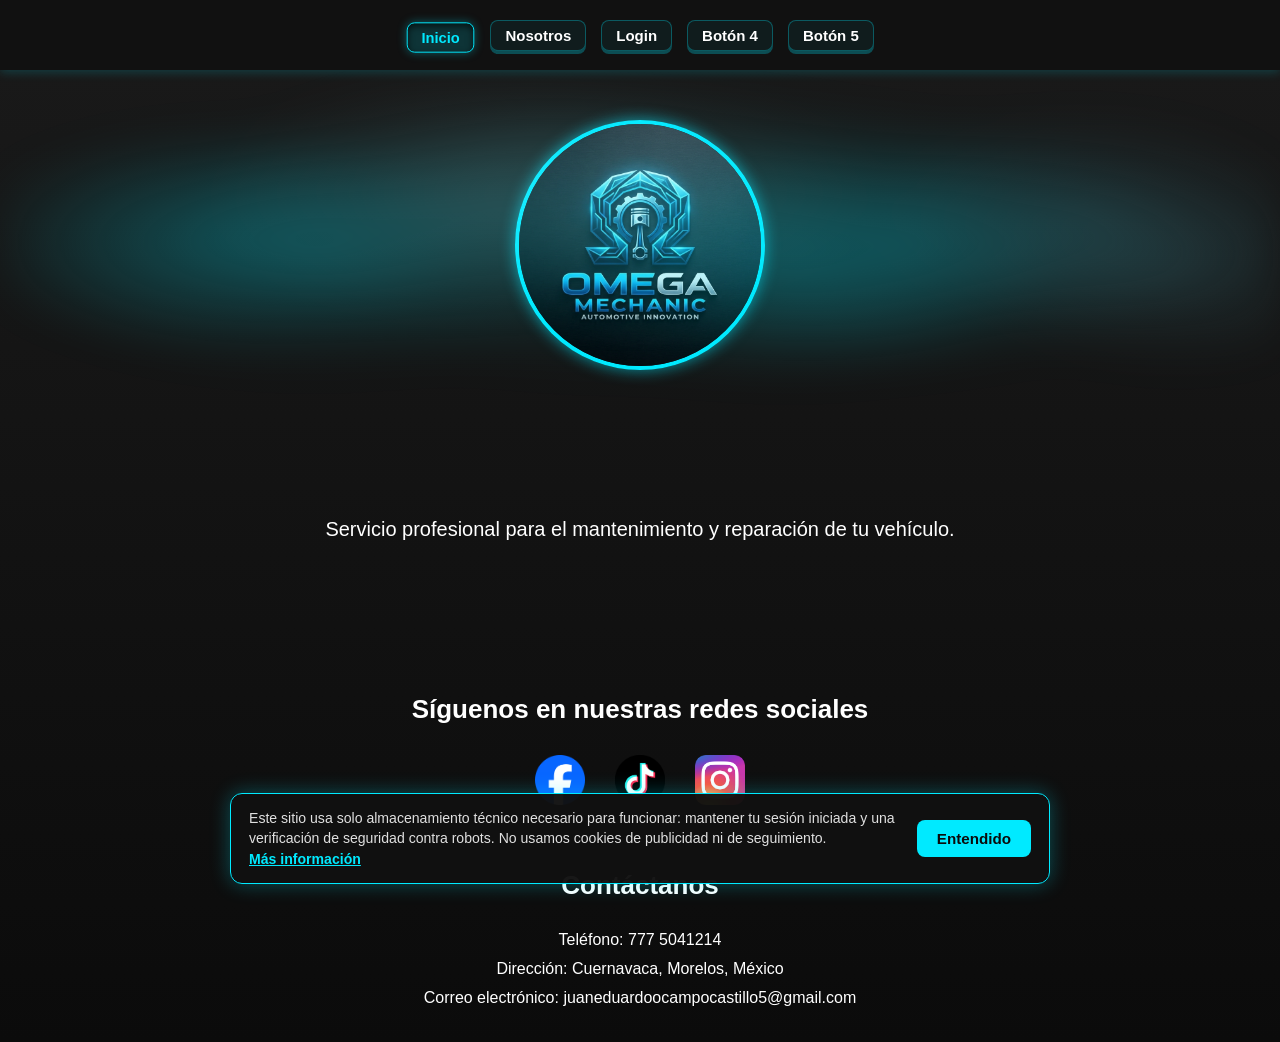
<file: index.html>
<!DOCTYPE html>
<html lang="es">
<head>
    <meta charset="UTF-8">
    <meta name="viewport" content="width=device-width, initial-scale=1.0">
    <title>Taller Mecánico - OMEGA MECHANIC</title>
    <meta name="description" content="Servicio profesional para el mantenimiento y reparación de tu vehículo en Cuernavaca, Morelos.">
    
    <!-- Preconexión y carga de estilos optimizada -->
    <link rel="stylesheet" href="css/style.css">
    <!-- Efectos: niebla del logotipo y botón presionado (va después de style.css) -->
    <link rel="stylesheet" href="css/efectos.css">
    <!-- Botón de la página actual (igual en todas las páginas) -->
    <link rel="stylesheet" href="css/menu-activo.css">
    <!-- Menú de celular: tarjeta que se desliza como cortina -->
    <link rel="stylesheet" href="css/menu-cortina.css">
    <link rel="stylesheet" href="css/seguridad.css">
</head>
<body>

    <!-- =========================================
         MENÚ PRINCIPAL Y BARRA SUPERIOR
         ========================================= -->
    <header class="menu">
        <!-- 1. BOTÓN HAMBURGUESA (IZQUIERDA - SOLO CELULAR) -->
        <button class="boton-menu" id="botonMenu" aria-label="Abrir menú">
            <span></span>
            <span></span>
            <span></span>
        </button>

        <!-- 2. TÍTULO CENTRADO (SOLO CELULAR) -->
        <span class="titulo-barra">Bienvenido a nuestro Taller Mecánico</span>

        <!-- 3. LOGOTIPO DERECHA (SOLO CELULAR) -->
        <img src="img/Logotipo_del_taller.jpg" alt="Logo Taller" class="logo-barra" width="60" height="60" fetchpriority="high">
    
        <!-- MENÚ DE NAVEGACIÓN -->
        <nav id="menuNav">
            <a href="index.html" aria-current="page">Inicio</a>
            <a href="nosotros.html">Nosotros</a>
            <a href="login.html">Login</a>
            <a>Botón 4</a>
            <a>Botón 5</a>

            <!-- APARTADO DE IMAGEN PARA EL MENÚ (SOLO CELULAR) -->
            <div class="menu-imagen-contenedor">
                <img src="img/img_menu.jpg" alt="Imagen del taller en menú" class="img-menu-desplegable" width="120" height="120" loading="lazy">
            </div>
        </nav>
    </header>

    <!-- =========================================
         CARRUSEL DE IMÁGENES (SE MANTIENE EN CELULAR)
         ========================================= -->
    <section class="carrusel-contenedor">
        <div class="carrusel-interno">
            <button class="carrusel-boton carrusel-boton-anterior" onclick="moverCarrusel(-1)" aria-label="Imagen anterior">&#10094;</button>

            <div class="carrusel-track">
                <div class="carrusel-slide activa">
                    <img src="img/img_muestra1.jpg" alt="Vista general del taller" class="img-personalizada" width="800" height="450" fetchpriority="high">
                </div>
                <div class="carrusel-slide">
                    <img src="img/img_muestra2.jpg" alt="Mecánico trabajando en un motor" class="img-personalizada" width="800" height="450" loading="lazy">
                </div>
                <div class="carrusel-slide">
                    <img src="img/img_muestra3.jpg" alt="Herramientas de diagnóstico" class="img-personalizada" width="800" height="450" loading="lazy">
                </div>
            </div>

            <button class="carrusel-boton carrusel-boton-siguiente" onclick="moverCarrusel(1)" aria-label="Siguiente imagen">&#10095;</button>
        </div>
    </section>

    <!-- =========================================
         SECCIÓN DEL LOGOTIPO Y DIFUMINADO PARA COMPUTADORA
         ========================================= -->
    <section class="imagen-taller-pc">
        <img src="img/Logotipo_del_taller.jpg" alt="Logotipo del Taller" width="250" height="250" loading="lazy">
        <div class="difuminado-ancho"></div>
    </section>

    <!-- =========================================
         CONTENIDO PRINCIPAL
         ========================================= -->
    <main>
        <section class="inicio">
            <p>Servicio profesional para el mantenimiento y reparación de tu vehículo.</p>
        </section>
    </main>

    <!-- =========================================
         REDES SOCIALES
         ========================================= -->
    <section class="redes-sociales">
        <h2>Síguenos en nuestras redes sociales</h2>
        <div class="botones-redes">
            <div class="boton-red" title="Próximamente disponible">
                <img src="img/img_Facebook.webp" alt="Facebook" width="50" height="50" loading="lazy">
            </div>
            <div class="boton-red" title="Próximamente disponible">
                <img src="img/img_TikTok.png" alt="TikTok" width="50" height="50" loading="lazy">
            </div>
            <div class="boton-red" title="Próximamente disponible">
                <img src="img/img_Instagram.png" alt="Instagram" width="50" height="50" loading="lazy">
            </div>
        </div>
    </section>

    <!-- =========================================
         INFORMACIÓN DE CONTACTO
         ========================================= -->
    <section class="contacto" id="contacto">
        <h2>Contáctanos</h2>
        <ul class="lista-contacto">
            <li>Teléfono: 777 5041214</li>
            <li>Dirección: Cuernavaca, Morelos, México</li>
            <li>Correo electrónico: juaneduardoocampocastillo5@gmail.com</li>
        </ul>
    </section>

    <!-- =========================================
         JavaScript Optimizado (Defer)
         ========================================= -->
    <script src="js/script.js" defer></script>
    <!-- Niebla del logotipo: se aclara al bajar -->
    <script src="js/niebla.js" defer></script>
    <!-- Aviso de cookies -->
    <script src="js/cookies.js" defer></script>
</body>
</html>
</file>
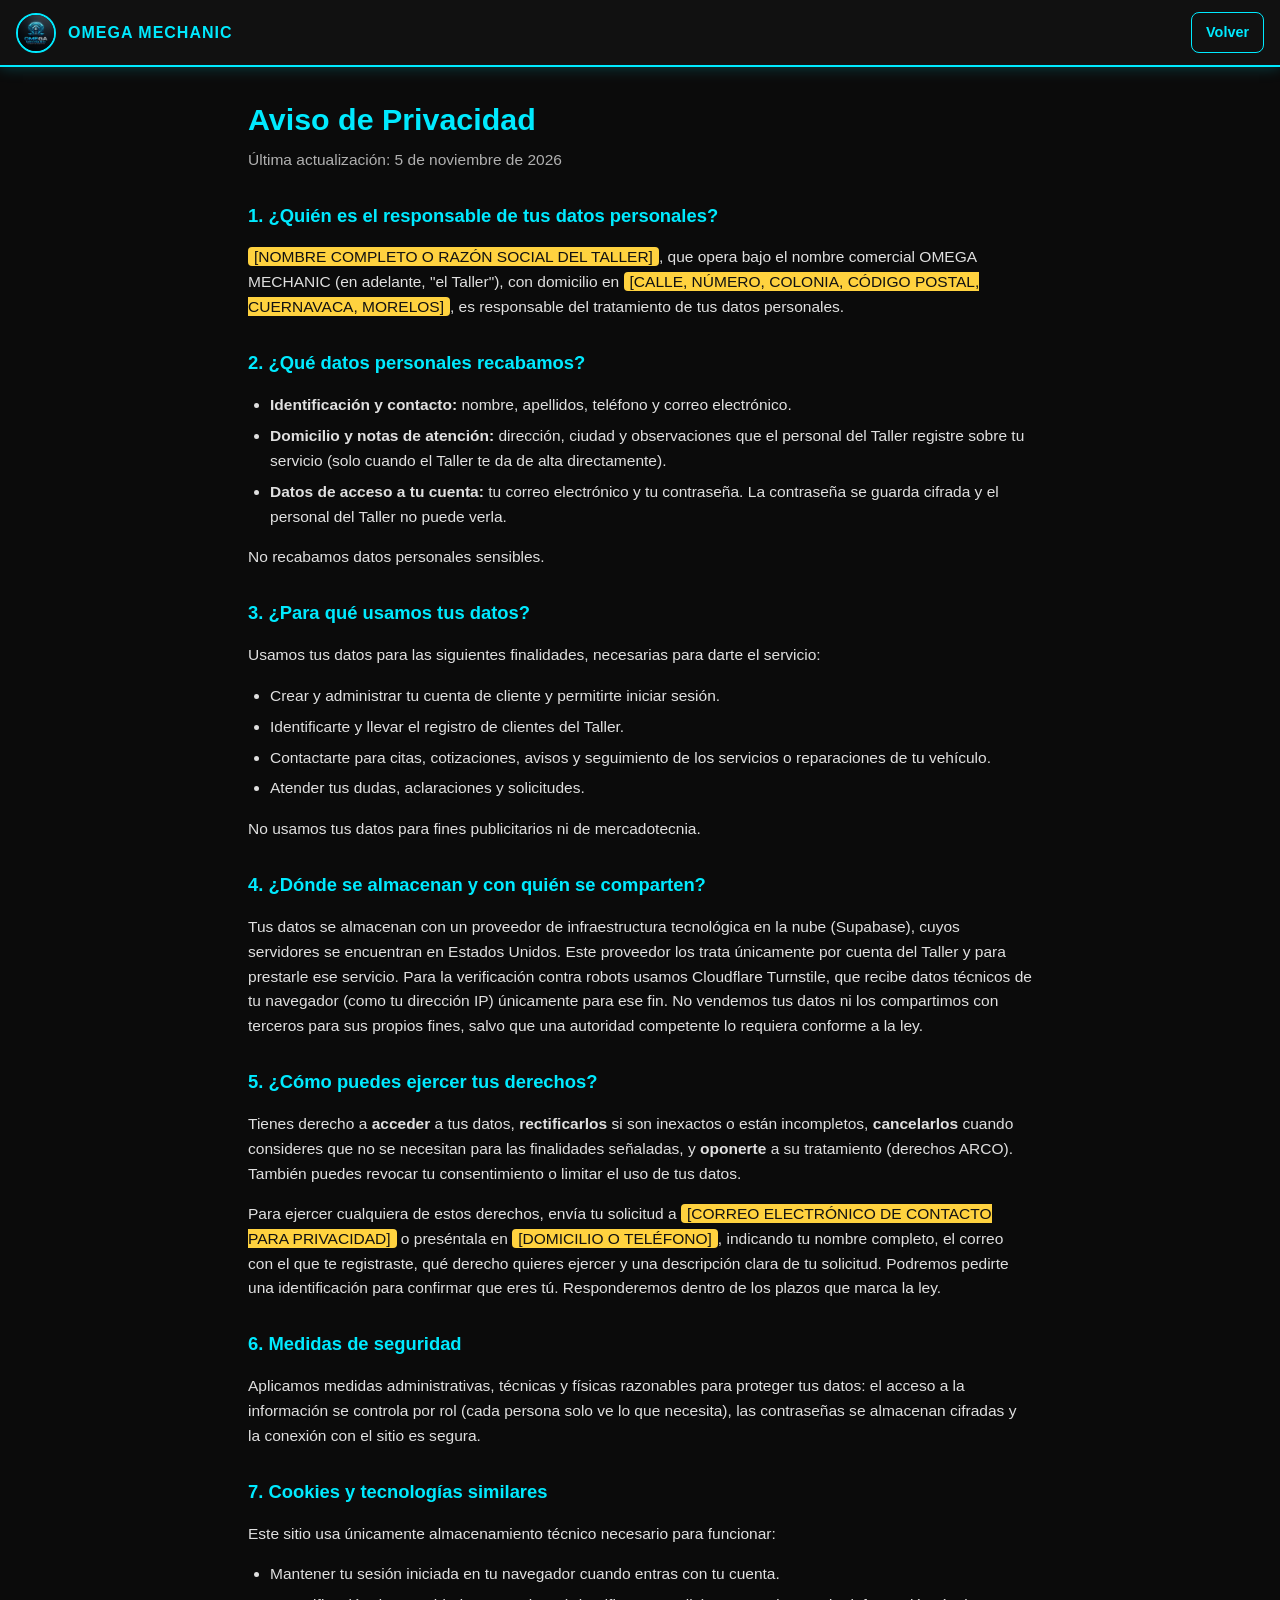
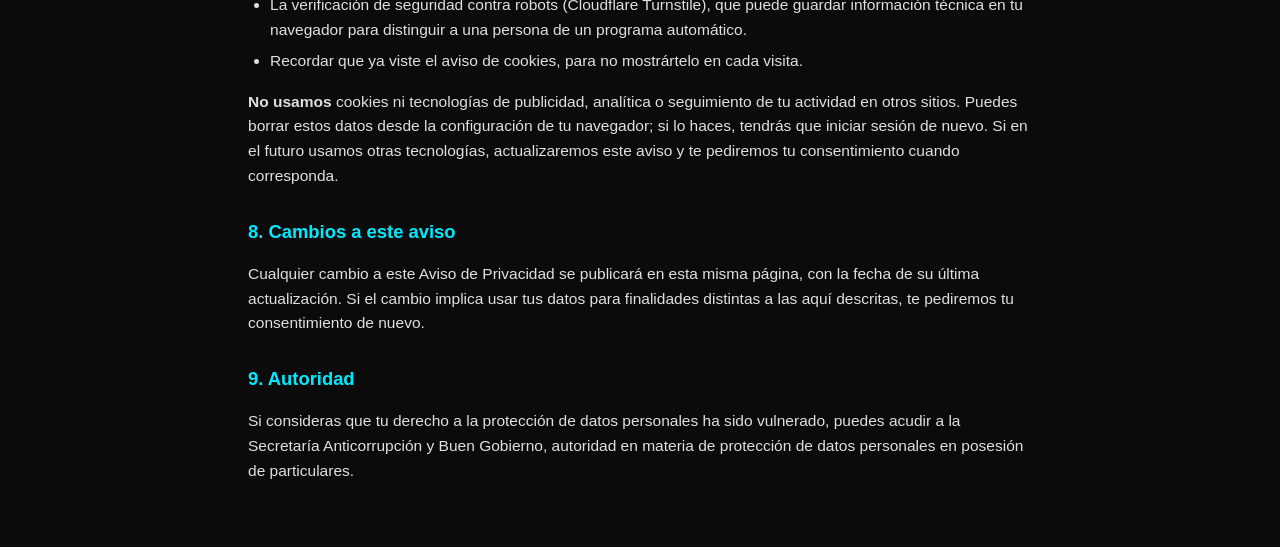
<file: aviso-privacidad.html>
<!DOCTYPE html>
<html lang="es">
<head>
    <meta charset="UTF-8">
    <meta name="viewport" content="width=device-width, initial-scale=1.0">
    <title>Aviso de Privacidad - OMEGA MECHANIC</title>

    <link rel="stylesheet" href="css/aviso.css">
</head>
<body>

    <!--
      BORRADOR: completa todos los textos con fondo amarillo (clase "pendiente")
      con los datos reales del taller y pídele a un abogado o asesor que lo revise
      antes de publicarlo. Si cambias el contenido de forma importante, actualiza
      la fecha y el valor AVISO_VERSION en js/supabase.js.
    -->

    <header class="aviso-barra">
        <img src="img/Logotipo_del_taller.jpg" alt="Logo Omega Mechanic" width="40" height="40">
        <span class="aviso-marca">OMEGA MECHANIC</span>
        <a class="aviso-volver" href="acceso-cliente.html">Volver</a>
    </header>

    <main class="aviso">
        <h1>Aviso de Privacidad</h1>
        <p class="aviso-fecha">Última actualización: 5 de noviembre de 2026</p>

        <h2>1. ¿Quién es el responsable de tus datos personales?</h2>
        <p>
            <mark class="pendiente">[NOMBRE COMPLETO O RAZÓN SOCIAL DEL TALLER]</mark>,
            que opera bajo el nombre comercial OMEGA MECHANIC (en adelante, "el Taller"),
            con domicilio en <mark class="pendiente">[CALLE, NÚMERO, COLONIA, CÓDIGO POSTAL, CUERNAVACA, MORELOS]</mark>,
            es responsable del tratamiento de tus datos personales.
        </p>

        <h2>2. ¿Qué datos personales recabamos?</h2>
        <ul>
            <li><strong>Identificación y contacto:</strong> nombre, apellidos, teléfono y correo electrónico.</li>
            <li><strong>Domicilio y notas de atención:</strong> dirección, ciudad y observaciones que el personal del Taller registre sobre tu servicio (solo cuando el Taller te da de alta directamente).</li>
            <li><strong>Datos de acceso a tu cuenta:</strong> tu correo electrónico y tu contraseña. La contraseña se guarda cifrada y el personal del Taller no puede verla.</li>
        </ul>
        <p>No recabamos datos personales sensibles.</p>

        <h2>3. ¿Para qué usamos tus datos?</h2>
        <p>Usamos tus datos para las siguientes finalidades, necesarias para darte el servicio:</p>
        <ul>
            <li>Crear y administrar tu cuenta de cliente y permitirte iniciar sesión.</li>
            <li>Identificarte y llevar el registro de clientes del Taller.</li>
            <li>Contactarte para citas, cotizaciones, avisos y seguimiento de los servicios o reparaciones de tu vehículo.</li>
            <li>Atender tus dudas, aclaraciones y solicitudes.</li>
        </ul>
        <p>No usamos tus datos para fines publicitarios ni de mercadotecnia.</p>

        <h2>4. ¿Dónde se almacenan y con quién se comparten?</h2>
        <p>
            Tus datos se almacenan con un proveedor de infraestructura tecnológica en la nube
            (Supabase), cuyos servidores se encuentran en Estados Unidos. Este proveedor los trata
            únicamente por cuenta del Taller y para prestarle ese servicio.
            Para la verificación contra robots usamos Cloudflare Turnstile, que recibe datos técnicos de tu
            navegador (como tu dirección IP) únicamente para ese fin.
            No vendemos tus datos ni los compartimos con terceros para sus propios fines, salvo que
            una autoridad competente lo requiera conforme a la ley.
        </p>

        <h2>5. ¿Cómo puedes ejercer tus derechos?</h2>
        <p>
            Tienes derecho a <strong>acceder</strong> a tus datos, <strong>rectificarlos</strong> si son inexactos
            o están incompletos, <strong>cancelarlos</strong> cuando consideres que no se necesitan para las
            finalidades señaladas, y <strong>oponerte</strong> a su tratamiento (derechos ARCO).
            También puedes revocar tu consentimiento o limitar el uso de tus datos.
        </p>
        <p>
            Para ejercer cualquiera de estos derechos, envía tu solicitud a
            <mark class="pendiente">[CORREO ELECTRÓNICO DE CONTACTO PARA PRIVACIDAD]</mark>
            o preséntala en <mark class="pendiente">[DOMICILIO O TELÉFONO]</mark>, indicando tu nombre completo,
            el correo con el que te registraste, qué derecho quieres ejercer y una descripción clara de tu solicitud.
            Podremos pedirte una identificación para confirmar que eres tú.
            Responderemos dentro de los plazos que marca la ley.
        </p>

        <h2>6. Medidas de seguridad</h2>
        <p>
            Aplicamos medidas administrativas, técnicas y físicas razonables para proteger tus datos:
            el acceso a la información se controla por rol (cada persona solo ve lo que necesita),
            las contraseñas se almacenan cifradas y la conexión con el sitio es segura.
        </p>

        <h2 id="cookies">7. Cookies y tecnologías similares</h2>
        <p>
            Este sitio usa únicamente almacenamiento técnico necesario para funcionar:
        </p>
        <ul>
            <li>Mantener tu sesión iniciada en tu navegador cuando entras con tu cuenta.</li>
            <li>La verificación de seguridad contra robots (Cloudflare Turnstile), que puede guardar información técnica en tu navegador para distinguir a una persona de un programa automático.</li>
            <li>Recordar que ya viste el aviso de cookies, para no mostrártelo en cada visita.</li>
        </ul>
        <p>
            <strong>No usamos</strong> cookies ni tecnologías de publicidad, analítica o seguimiento de tu actividad en otros sitios.
            Puedes borrar estos datos desde la configuración de tu navegador; si lo haces, tendrás que iniciar sesión de nuevo.
            Si en el futuro usamos otras tecnologías, actualizaremos este aviso y te pediremos tu consentimiento cuando corresponda.
        </p>

        <h2>8. Cambios a este aviso</h2>
        <p>
            Cualquier cambio a este Aviso de Privacidad se publicará en esta misma página,
            con la fecha de su última actualización. Si el cambio implica usar tus datos para finalidades
            distintas a las aquí descritas, te pediremos tu consentimiento de nuevo.
        </p>

        <h2>9. Autoridad</h2>
        <p>
            Si consideras que tu derecho a la protección de datos personales ha sido vulnerado,
            puedes acudir a la Secretaría Anticorrupción y Buen Gobierno,
            autoridad en materia de protección de datos personales en posesión de particulares.
        </p>
    </main>

</body>
</html>
</file>
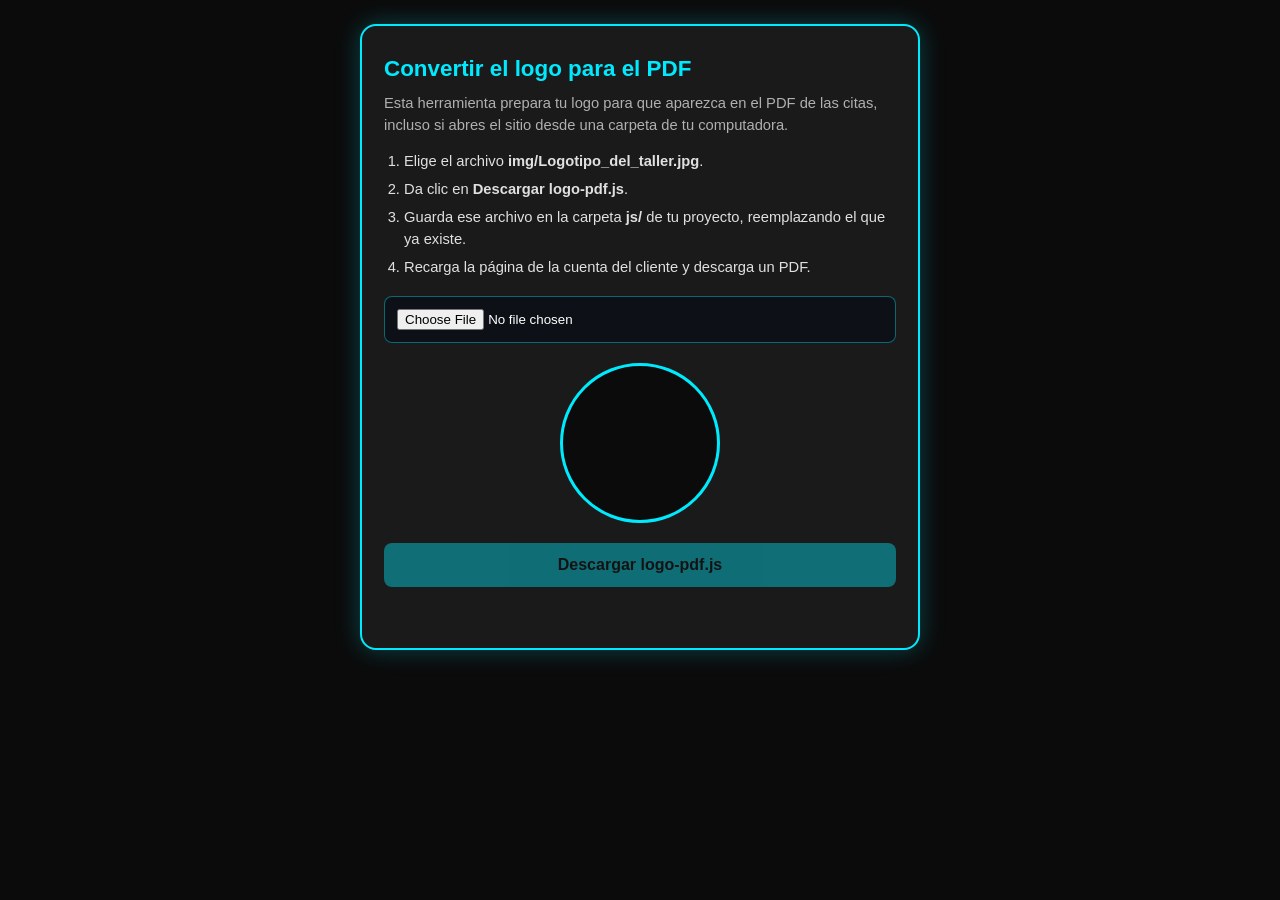
<file: convertir-logo.html>
<!DOCTYPE html>
<html lang="es">
<head>
    <meta charset="UTF-8">
    <meta name="viewport" content="width=device-width, initial-scale=1.0">
    <meta name="robots" content="noindex">
    <title>Convertir logo para el PDF - OMEGA MECHANIC</title>
    <style>
        * { box-sizing: border-box; }
        body {
            margin: 0;
            padding: 24px 16px;
            font-family: Arial, sans-serif;
            color: #e0e0e0;
            background: #0b0b0b;
            line-height: 1.5;
        }
        main {
            max-width: 560px;
            margin: 0 auto;
            padding: 26px 22px;
            background: #1a1a1a;
            border: 2px solid #00eaff;
            border-radius: 16px;
            box-shadow: 0 0 25px rgba(0, 234, 255, 0.25);
        }
        h1 { margin: 0 0 6px; font-size: 1.4rem; color: #00eaff; }
        p { margin: 0 0 14px; font-size: 0.92rem; color: #b0b0b0; }
        ol { margin: 0 0 18px; padding-left: 20px; font-size: 0.92rem; }
        li { margin-bottom: 6px; }
        input[type="file"] {
            width: 100%;
            padding: 12px;
            color: #fff;
            background: #0d1117;
            border: 1px solid rgba(0, 234, 255, 0.4);
            border-radius: 8px;
        }
        .vista { display: flex; justify-content: center; margin: 20px 0; }
        .vista canvas {
            width: 160px;
            height: 160px;
            background: #0b0b0b;
            border: 3px solid #00eaff;
            border-radius: 50%;
        }
        button {
            width: 100%;
            padding: 13px;
            font-size: 1rem;
            font-weight: bold;
            color: #0b0b0b;
            background: #00eaff;
            border: none;
            border-radius: 8px;
            cursor: pointer;
        }
        button:disabled { opacity: 0.4; cursor: not-allowed; }
        #mensaje { min-height: 1.4em; margin: 14px 0 0; text-align: center; }
        #mensaje.ok { color: #2ecc71; }
        #mensaje.error { color: #ff6b6b; }
    </style>
</head>
<body>
    <main>
        <h1>Convertir el logo para el PDF</h1>
        <p>Esta herramienta prepara tu logo para que aparezca en el PDF de las citas, incluso si abres el sitio desde una carpeta de tu computadora.</p>

        <ol>
            <li>Elige el archivo <strong>img/Logotipo_del_taller.jpg</strong>.</li>
            <li>Da clic en <strong>Descargar logo-pdf.js</strong>.</li>
            <li>Guarda ese archivo en la carpeta <strong>js/</strong> de tu proyecto, reemplazando el que ya existe.</li>
            <li>Recarga la página de la cuenta del cliente y descarga un PDF.</li>
        </ol>

        <input type="file" id="archivo" accept="image/*">

        <div class="vista"><canvas id="vista" width="320" height="320"></canvas></div>

        <button type="button" id="descargar" disabled>Descargar logo-pdf.js</button>
        <p id="mensaje" role="status" aria-live="polite"></p>
    </main>

    <script>
        (function () {
            var entrada = document.getElementById('archivo');
            var boton = document.getElementById('descargar');
            var mensaje = document.getElementById('mensaje');
            var vista = document.getElementById('vista');
            var contenido = '';

            function avisar(texto, tipo) {
                mensaje.textContent = texto;
                mensaje.className = tipo || '';
            }

            entrada.addEventListener('change', function () {
                var archivo = entrada.files[0];
                boton.disabled = true;
                contenido = '';
                if (!archivo) return;

                var lector = new FileReader();
                lector.onerror = function () { avisar('No se pudo leer el archivo.', 'error'); };
                lector.onload = function () {
                    var imagen = new Image();
                    imagen.onerror = function () { avisar('Ese archivo no parece una imagen válida.', 'error'); };
                    imagen.onload = function () {
                        // Se recorta al centro en cuadrado y se reduce a 400 x 400 para que pese poco
                        var lado = 400;
                        var lienzo = document.createElement('canvas');
                        lienzo.width = lado;
                        lienzo.height = lado;
                        var origen = Math.min(imagen.naturalWidth, imagen.naturalHeight);
                        var sx = (imagen.naturalWidth - origen) / 2;
                        var sy = (imagen.naturalHeight - origen) / 2;
                        lienzo.getContext('2d').drawImage(imagen, sx, sy, origen, origen, 0, 0, lado, lado);

                        var datos = lienzo.toDataURL('image/jpeg', 0.9);
                        contenido =
                            '// Logo del taller incrustado para el PDF (generado con convertir-logo.html)\n' +
                            'const LOGO_PDF_DATA_URL = "' + datos + '";\n';

                        // Vista previa
                        var ctx = vista.getContext('2d');
                        ctx.clearRect(0, 0, vista.width, vista.height);
                        ctx.drawImage(lienzo, 0, 0, vista.width, vista.height);

                        boton.disabled = false;
                        avisar('Listo (' + Math.round(contenido.length / 1024) + ' KB). Ya puedes descargar el archivo.', 'ok');
                    };
                    imagen.src = lector.result;
                };
                lector.readAsDataURL(archivo);
            });

            boton.addEventListener('click', function () {
                var blob = new Blob([contenido], { type: 'text/javascript' });
                var url = URL.createObjectURL(blob);
                var enlace = document.createElement('a');
                enlace.href = url;
                enlace.download = 'logo-pdf.js';
                document.body.appendChild(enlace);
                enlace.click();
                enlace.remove();
                URL.revokeObjectURL(url);
                avisar('Descargado. Guárdalo en la carpeta js/ reemplazando logo-pdf.js.', 'ok');
            });
        })();
    </script>
</body>
</html>
</file>
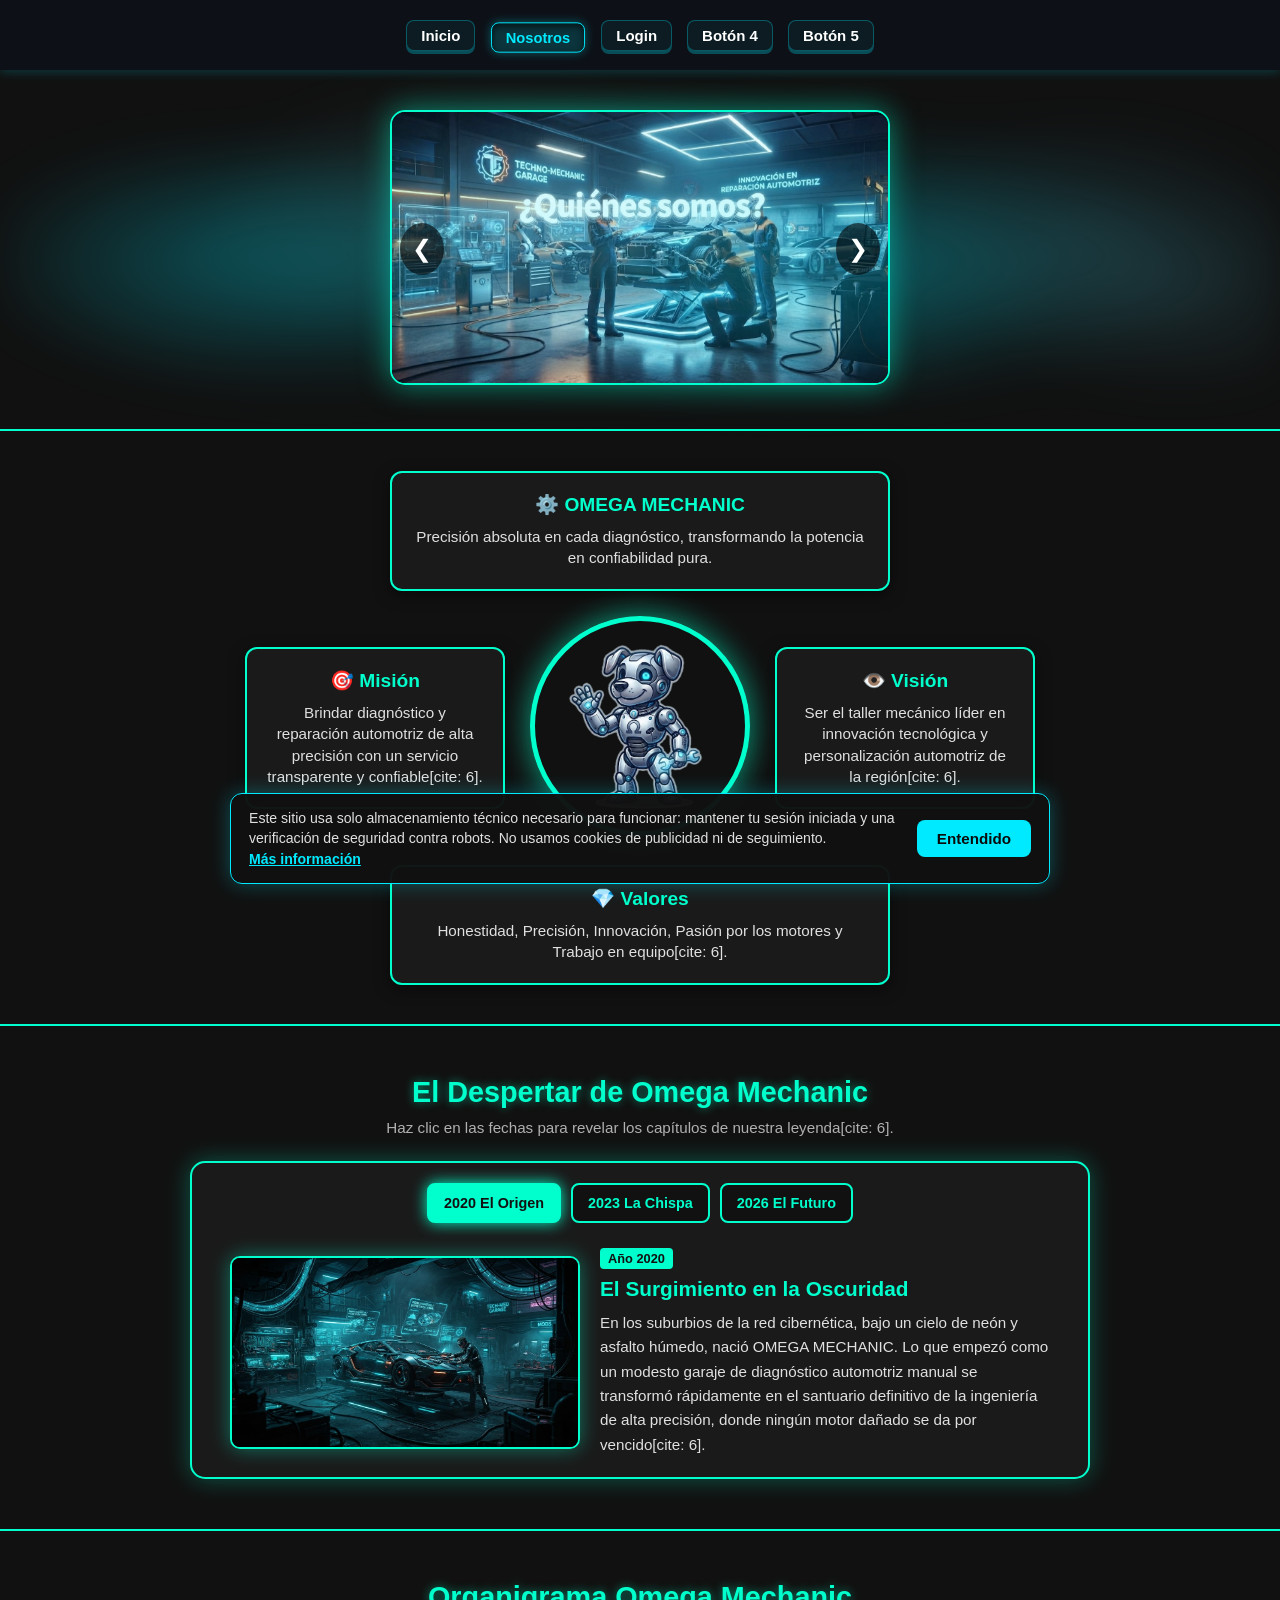
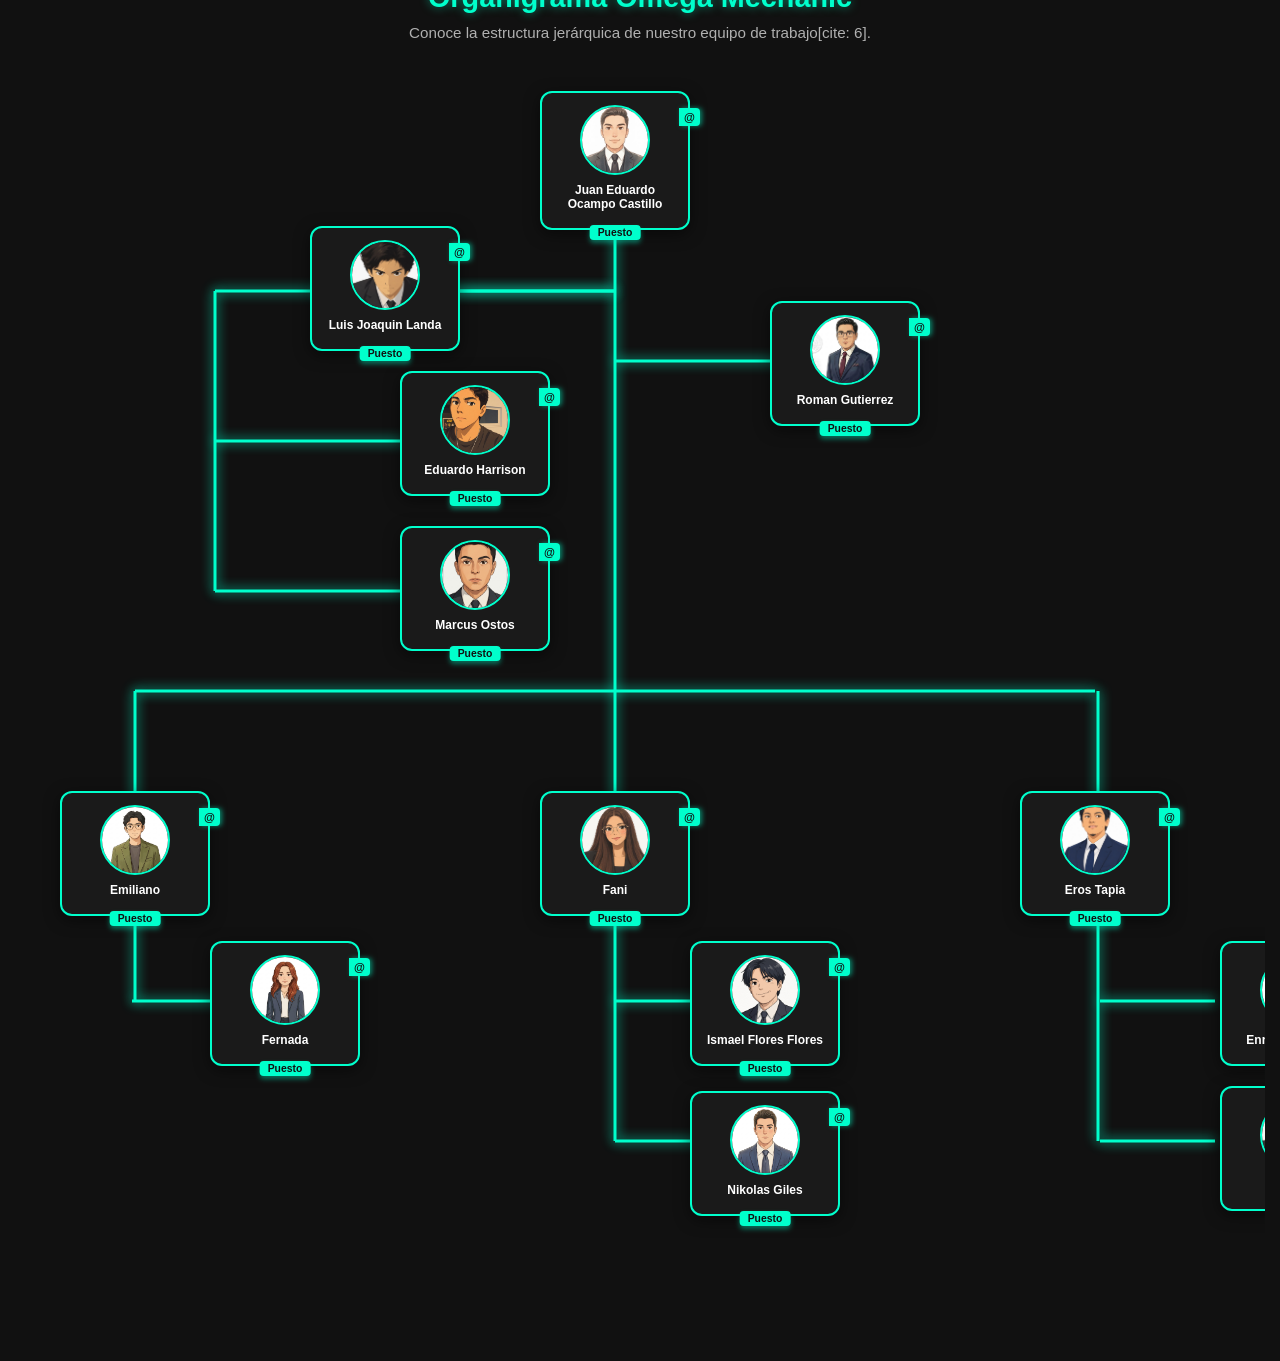
<file: nosotros.html>
<!DOCTYPE html>
<html lang="es">
<head>
    <meta charset="UTF-8">
    <meta name="viewport" content="width=device-width, initial-scale=1.0">
    <title>Taller Mecánico - OMEGA MECHANIC</title>
    
    <!-- Hojas de estilos -->
    <link rel="stylesheet" href="css/style.css">
    <link rel="stylesheet" href="css/efectos.css"> <!-- Efecto de niebla -->
    <link rel="stylesheet" href="css/nosotros.css">
    <link rel="stylesheet" href="css/menu-activo.css">
    <!-- Menú de celular: tarjeta que se desliza como cortina -->
    <link rel="stylesheet" href="css/menu-cortina.css">
    <link rel="stylesheet" href="css/seguridad.css">
</head>
<body>

    <!-- =========================================
         BARRA SUPERIOR Y MENÚ
         ========================================= -->
    <header class="menu">
        <button class="boton-menu" id="botonMenu" aria-label="Abrir menú">
            <span></span>
            <span></span>
            <span></span>
        </button>

        <span class="titulo-barra">Bienvenido a nuestro Taller Mecánico</span>

        <img src="img/Logotipo_del_taller.jpg" alt="Logo Taller" class="logo-barra" width="60" height="60" loading="eager">
    
        <nav id="menuNav">
            <a href="index.html">Inicio</a>
            <a href="nosotros.html" aria-current="page">Nosotros</a>
            <a href="login.html">Login</a>
            <a>Botón 4</a>
            <a>Botón 5</a>

            <div class="menu-imagen-contenedor">
                <img src="img/img_menu.jpg" alt="Imagen del taller en menú" class="img-menu-desplegable" width="120" height="120" loading="lazy">
            </div>
        </nav>
    </header>

    <!-- SECCIÓN ¿QUIÉNES SOMOS? CON CARRUSEL Y EFECTO DE NIEBLA -->
    <section class="imagen-Quienes_somos carrusel-contenedor">
        <div class="carrusel-interno">
            <button class="carrusel-boton carrusel-boton-anterior" onclick="moverCarrusel(-1)" aria-label="Imagen anterior">&#10094;</button>

            <div class="carrusel-track">
                <div class="carrusel-slide activa">
                    <img src="img/img_Quienes_somos.jpg" alt="Taller Mecánico" class="img-quienes img-personalizada" width="500" height="300" loading="eager">
                </div>
                <div class="carrusel-slide">
                    <img src="img/img_muestra1.jpg" alt="Vista del taller" class="img-quienes img-personalizada" width="500" height="300" loading="lazy">
                </div>
                <div class="carrusel-slide">
                    <img src="img/img_muestra2.jpg" alt="Equipo de trabajo" class="img-quienes img-personalizada" width="500" height="300" loading="lazy">
                </div>
            </div>

            <button class="carrusel-boton carrusel-boton-siguiente" onclick="moverCarrusel(1)" aria-label="Siguiente imagen">&#10095;</button>
        </div>
        <!-- Capa de difuminado o niebla -->
        <div class="difuminado-ancho"></div>
    </section>

    <!-- SECCIÓN EMPRESA, MASCOTA Y FILOSOFÍA -->
    <section class="contenedor-mascota-seccion">
        <div class="info-box top-box">
            <h3>⚙️ OMEGA MECHANIC</h3>
            <p>Precisión absoluta en cada diagnóstico, transformando la potencia en confiabilidad pura.</p>
        </div>

        <div class="centro-grid">
            <div class="info-box left-box">
                <h3>🎯 Misión</h3>
                <p>Brindar diagnóstico y reparación automotriz de alta precisión con un servicio transparente y confiable[cite: 6].</p>
            </div>

            <div class="imagen-contenedor-central">
                <img src="img/img_mascota_transparente.png" alt="Mascota Taller Omega Mechanic" class="img-mascota" width="220" height="220" loading="lazy">
            </div>

            <div class="info-box right-box">
                <h3>👁️ Visión</h3>
                <p>Ser el taller mecánico líder en innovación tecnológica y personalización automotriz de la región[cite: 6].</p>
            </div>
        </div>

        <div class="info-box bottom-box">
            <h3>💎 Valores</h3>
            <p>Honestidad, Precisión, Innovación, Pasión por los motores y Trabajo en equipo[cite: 6].</p>
        </div>
    </section>

    <!-- SECCIÓN DE LA HISTORIA -->
    <section class="seccion-historia">
        <h2 class="titulo-historia">El Despertar de Omega Mechanic</h2>
        <p class="subtitulo-historia">Haz clic en las fechas para revelar los capítulos de nuestra leyenda[cite: 6].</p>

        <div class="historia-contenedor">
            <div class="historia-botones">
                <button class="btn-historia btn-tab activo" data-target="capitulo1">
                    <span class="fecha-etiqueta">2020</span>
                    <span class="titulo-etiqueta">El Origen</span>
                </button>
                <button class="btn-historia btn-tab" data-target="capitulo2">
                    <span class="fecha-etiqueta">2023</span>
                    <span class="titulo-etiqueta">La Chispa</span>
                </button>
                <button class="btn-historia btn-tab" data-target="capitulo3">
                    <span class="fecha-etiqueta">2026</span>
                    <span class="titulo-etiqueta">El Futuro</span>
                </button>
            </div>

            <div class="historia-pantallas">
                <div id="capitulo1" class="pantalla activo">
                    <div class="contenido-historia">
                        <img src="img/img_historia1.jpg" alt="El Origen" class="img-historia" width="350" height="230" loading="lazy">
                        <div class="texto-historia">
                            <span class="badge-fecha">Año 2020</span>
                            <h3>El Surgimiento en la Oscuridad</h3>
                            <p>En los suburbios de la red cibernética, bajo un cielo de neón y asfalto húmedo, nació OMEGA MECHANIC. Lo que empezó como un modesto garaje de diagnóstico automotriz manual se transformó rápidamente en el santuario definitivo de la ingeniería de alta precisión, donde ningún motor dañado se da por vencido[cite: 6].</p>
                        </div>
                    </div>
                </div>

                <div id="capitulo2" class="pantalla" style="display: none;">
                    <div class="contenido-historia">
                        <img src="img/img_historia2.jpg" alt="La Chispa" class="img-historia" width="350" height="230" loading="lazy">
                        <div class="texto-historia">
                            <span class="badge-fecha">Año 2023</span>
                            <h3>La Llegada de la Inteligencia</h3>
                            <p>Para proteger y guiar el taller, los fundadores diseñaron a nuestra mascota cibernética. Equipada con núcleos de procesamiento cuántico y una llave de tuercas de aleación ligera, no es solo un robot: es el alma técnica del taller que saluda a cada cliente listo para rugir en la pista[cite: 6].</p>
                        </div>
                    </div>
                </div>

                <div id="capitulo3" class="pantalla" style="display: none;">
                    <div class="contenido-historia">
                        <img src="img/img_historia3.jpg" alt="El Futuro" class="img-historia" width="350" height="230" loading="lazy">
                        <div class="texto-historia">
                            <span class="badge-fecha">Año 2026</span>
                            <h3>Innovación sin Límites</h3>
                            <p>Hoy, OMEGA MECHANIC domina la vanguardia de la personalización de vehículos y sistemas computarizados. Cada auto que cruza nuestras puertas sale mejorado, transformándose en una máquina imparable lista para conquistar el mañana[cite: 6].</p>
                        </div>
                    </div>
                </div>
            </div>
        </div>
    </section>

    <!-- SECCIÓN ORGANIGRAMA -->
    <section class="seccion-organigrama">
        <h2 class="titulo-organigrama">Organigrama Omega Mechanic</h2>
        <p class="subtitulo-organigrama">Conoce la estructura jerárquica de nuestro equipo de trabajo[cite: 6].</p>

        <!-- VERSIÓN ESCRITORIO -->
        <div class="organigrama-escritorio">
            <div class="organigrama-scroll-wrapper">
                <div class="canvas-organigrama">

                    <svg class="svg-conectores" width="4200" height="1000">
                        <line x1="600" y1="1050" x2="600" y2="100" class="linea-neon" />
                        <line x1="800" y1="270" x2="600" y2="270" class="linea-neon" />
                        <line x1="300" y1="200" x2="600" y2="200" class="linea-neon" />
                        <line x1="200" y1="200" x2="600" y2="200" class="linea-neon" />
                        <line x1="200" y1="200" x2="200" y2="500" class="linea-neon" />
                        <line x1="200" y1="350" x2="390" y2="350" class="linea-neon" />
                        <line x1="200" y1="500" x2="390" y2="500" class="linea-neon" />
                        <line x1="120" y1="600" x2="1080" y2="600" class="linea-neon" />
                        <line x1="120" y1="600" x2="120" y2="910" class="linea-neon" />
                        <line x1="1083" y1="1050" x2="1083" y2="600" class="linea-neon" />
                        <line x1="117" y1="910" x2="300" y2="910" class="linea-neon" />
                        <line x1="800" y1="910" x2="600" y2="910" class="linea-neon" />
                        <line x1="800" y1="1050" x2="600" y2="1050" class="linea-neon" />
                        <line x1="1200" y1="910" x2="1085" y2="910" class="linea-neon" />
                        <line x1="1200" y1="1050" x2="1085" y2="1050" class="linea-neon" />
                    </svg>

                    <!-- 1. DIRECTOR GENERAL -->
                    <div class="nivel-superior">
                        <div class="org-card">
                            <div class="pestana-correo">@<span class="tooltip-correo">juaneduardoocampocastillo@gmail.com</span></div>
                            <div class="org-foto-container"><img src="img/img_mia.jpg" alt="Director General" class="org-foto" width="70" height="70" loading="lazy"></div>
                            <h4 class="org-nombre">Juan Eduardo Ocampo Castillo</h4>
                            <div class="pestana-puesto">Puesto<span class="tooltip-puesto">Director General</span></div>
                        </div>
                    </div>

                    <!-- 2. NIVEL MEDIO -->
                    <div class="nivel-medio-wrapper">
                        <div class="columna-izquierda-medio">
                            <div class="org-card">
                                <div class="pestana-correo">@<span class="tooltip-correo">luisjoaquin@gmail.com</span></div>
                                <div class="org-foto-container"><img src="img/img_Persona2.jpeg" alt="Gerente de Operaciones" class="org-foto" width="70" height="70" loading="lazy"></div>
                                <h4 class="org-nombre">Luis Joaquin Landa</h4>
                                <div class="pestana-puesto">Puesto<span class="tooltip-puesto">Gerente de Operaciones</span></div>
                            </div>
                            <div class="org-card" style="transform: translate(90px, 0px);">
                                <div class="pestana-correo">@<span class="tooltip-correo">eduardoharrison@gmail.com</span></div>
                                <div class="org-foto-container"><img src="img/img_Persona3.jpeg" alt="Gerente Técnico" class="org-foto" width="70" height="70" loading="lazy"></div>
                                <h4 class="org-nombre">Eduardo Harrison</h4>
                                <div class="pestana-puesto">Puesto<span class="tooltip-puesto">Gerente Técnico</span></div>
                            </div>
                            <div class="org-card" style="transform: translate(90px, 10px);">
                                <div class="pestana-correo">@<span class="tooltip-correo">marcusostos@gmail.com</span></div>
                                <div class="org-foto-container"><img src="img/img_Persona4.jpeg" alt="Gerente de Innovación" class="org-foto" width="70" height="70" loading="lazy"></div>
                                <h4 class="org-nombre">Marcus Ostos</h4>
                                <div class="pestana-puesto">Puesto<span class="tooltip-puesto">Gerente de Innovación</span></div>
                            </div>
                        </div>

                        <div class="cuadro-derecho-medio">
                            <div class="org-card">
                                <div class="pestana-correo">@<span class="tooltip-correo">romangutierrez@gmail.com</span></div>
                                <div class="org-foto-container"><img src="img/img_Persona5.jpeg" alt="Sup. Diagnóstico" class="org-foto" width="70" height="70" loading="lazy"></div>
                                <h4 class="org-nombre">Roman Gutierrez</h4>
                                <div class="pestana-puesto">Puesto<span class="tooltip-puesto">Sup. Diagnóstico</span></div>
                            </div>
                        </div>
                    </div>

                    <!-- 3. NIVEL INFERIOR -->
                    <div class="nivel-inferior-wrapper">
                        <div class="rama-inferior rama-1">
                            <div class="org-card">
                                <div class="pestana-correo">@<span class="tooltip-correo">emiliano@gmail.com</span></div>
                                <div class="org-foto-container"><img src="img/img_Persona6.jpeg" alt="Sup. Mecánica" class="org-foto" width="70" height="70" loading="lazy"></div>
                                <h4 class="org-nombre">Emiliano</h4>
                                <div class="pestana-puesto">Puesto<span class="tooltip-puesto">Sup. Mecánica</span></div>
                            </div>
                            <div class="org-card hijo-desplazado">
                                <div class="pestana-correo">@<span class="tooltip-correo">fernanda@gmail.com</span></div>
                                <div class="org-foto-container"><img src="img/img_Persona7.jpeg" alt="Especialista IA" class="org-foto" width="70" height="70" loading="lazy"></div>
                                <h4 class="org-nombre">Fernada</h4>
                                <div class="pestana-puesto">Puesto<span class="tooltip-puesto">Especialista IA</span></div>
                            </div>
                        </div>

                        <div class="rama-inferior rama-2">
                            <div class="org-card">
                                <div class="pestana-correo">@<span class="tooltip-correo">fani@gmail.com</span></div>
                                <div class="org-foto-container"><img src="img/img_Persona9.jpeg" alt="Atención al Cliente" class="org-foto" width="70" height="70" loading="lazy"></div>
                                <h4 class="org-nombre">Fani</h4>
                                <div class="pestana-puesto">Puesto<span class="tooltip-puesto">Atención al Cliente</span></div>
                            </div>
                            <div class="org-card hijo-desplazado">
                                <div class="pestana-correo">@<span class="tooltip-correo">ismaelflores@gmail.com</span></div>
                                <div class="org-foto-container"><img src="img/img_Persona10.jpeg" alt="Mecánico A" class="org-foto" width="70" height="70" loading="lazy"></div>
                                <h4 class="org-nombre">Ismael Flores Flores</h4>
                                <div class="pestana-puesto">Puesto<span class="tooltip-puesto">Mecánico A</span></div>
                            </div>
                            <div class="org-card carmen-card">
                                <div class="pestana-correo">@<span class="tooltip-correo">nikolasgiles@gmail.com</span></div>
                                <div class="org-foto-container"><img src="img/img_Persona1.jpeg" alt="Logística" class="org-foto" width="70" height="70" loading="lazy"></div>
                                <h4 class="org-nombre">Nikolas Giles</h4>
                                <div class="pestana-puesto">Puesto<span class="tooltip-puesto">Logística</span></div>
                            </div>
                        </div>

                        <div class="rama-inferior rama-3">
                            <div class="org-card">
                                <div class="pestana-correo">@<span class="tooltip-correo">erostapia@gmail.com</span></div>
                                <div class="org-foto-container"><img src="img/img_Persona11.jpeg" alt="Mecánico B" class="org-foto" width="70" height="70" loading="lazy"></div>
                                <h4 class="org-nombre">Eros Tapia</h4>
                                <div class="pestana-puesto">Puesto<span class="tooltip-puesto">Mecánico B</span></div>
                            </div>
                            <div class="columna-apilada-abajo">
                                <div class="org-card enrique-card">
                                    <div class="pestana-correo">@<span class="tooltip-correo">enriquebeserril@gmail.com</span></div>
                                    <div class="org-foto-container"><img src="img/img_Persona13.jpeg" alt="Sistemas" class="org-foto" width="70" height="70" loading="lazy"></div>
                                    <h4 class="org-nombre">Enrrique Becerril</h4>
                                    <div class="pestana-puesto">Puesto<span class="tooltip-puesto">Sistemas</span></div>
                                </div>
                                <div class="org-card eder-card">
                                    <div class="pestana-correo">@<span class="tooltip-correo">eder@gmail.com</span></div>
                                    <div class="org-foto-container"><img src="img/img_Persona12.jpeg" alt="Electricista" class="org-foto" width="70" height="70" loading="lazy"></div>
                                    <h4 class="org-nombre">Eder</h4>
                                    <div class="pestana-puesto">Puesto<span class="tooltip-puesto">Electricista</span></div>
                                </div>
                            </div>
                        </div>
                    </div>

                </div>
            </div>
        </div>

        <!-- VERSIÓN MÓVIL -->
        <div class="organigrama-movil">
            <div class="movil-lienzo">
                <svg class="movil-lineas" width="340" height="1010" viewBox="0 0 340 1010" aria-hidden="true">
                    <line x1="170" y1="70" x2="170" y2="600" class="linea-neon" />
                    <line x1="125" y1="130" x2="220" y2="130" class="linea-neon" />
                    <line x1="170" y1="210" x2="220" y2="210" class="linea-neon" />
                    <line x1="-20" y1="130" x2="5" y2="130" class="linea-neon" />
                    <line x1="-20" y1="130" x2="-20" y2="330" class="linea-neon" />
                    <line x1="-20" y1="210" x2="5" y2="210" class="linea-neon" />
                    <line x1="-20" y1="330" x2="5" y2="330" class="linea-neon" />
                    <line x1="330" y1="210" x2="360" y2="210" class="linea-neon" />
                    <line x1="330" y1="290" x2="360" y2="290" class="linea-neon" />
                    <line x1="360" y1="210" x2="360" y2="290" class="linea-neon" />
                    <line x1="170" y1="375" x2="220" y2="375" class="linea-neon" />
                    <line x1="330" y1="375" x2="360" y2="375" class="linea-neon" />
                    <line x1="330" y1="460" x2="360" y2="460" class="linea-neon" />
                    <line x1="330" y1="540" x2="360" y2="540" class="linea-neon" />
                    <line x1="360" y1="375" x2="360" y2="540" class="linea-neon" />
                    <line x1="125" y1="460" x2="220" y2="460" class="linea-neon" />
                    <line x1="-20" y1="460" x2="5" y2="460" class="linea-neon" />
                    <line x1="-20" y1="540" x2="5" y2="540" class="linea-neon" />
                    <line x1="-20" y1="460" x2="-20" y2="540" class="linea-neon" />
                </svg>

                <div class="m-nodo nivel-1" style="--x:105px; --y:10px;">
                    <img src="img/img_mia.jpg" alt="Director General" class="org-foto" width="40" height="40" loading="lazy">
                    <span class="m-nombre">Juan Eduardo Ocampo Castillo</span>
                    <div class="m-tarjeta">
                        <span class="m-puesto">Director General</span>
                        <span class="m-correo">juaneduardoocampocastillo@gmail.com</span>
                    </div>
                </div>

                <div class="m-nodo" style="--x:00px; --y:100px;">
                    <img src="img/img_Persona2.jpeg" alt="Gerente de Operaciones" class="org-foto" width="40" height="40" loading="lazy">
                    <span class="m-nombre">Luis Joaquin Landa</span>
                    <div class="m-tarjeta">
                        <span class="m-puesto">Gerente de Operaciones</span>
                        <span class="m-correo">luisjoaquin@gmail.com</span>
                    </div>
                </div>

                <div class="m-nodo" style="--x:210px; --y:100px;">
                    <img src="img/img_Persona3.jpeg" alt="Gerente Técnico" class="org-foto" width="40" height="40" loading="lazy">
                    <span class="m-nombre">Eduardo Harrison</span>
                    <div class="m-tarjeta">
                        <span class="m-puesto">Gerente Técnico</span>
                        <span class="m-correo">eduardoharrison@gmail.com</span>
                    </div>
                </div>

                <div class="m-nodo" style="--x:00px; --y:180px;">
                    <img src="img/img_Persona4.jpeg" alt="Gerente de Innovación" class="org-foto" width="40" height="40" loading="lazy">
                    <span class="m-nombre">Marcus Ostos</span>
                    <div class="m-tarjeta">
                        <span class="m-puesto">Gerente de Innovación</span>
                        <span class="m-correo">marcusostos@gmail.com</span>
                    </div>
                </div>

                <div class="m-nodo" style="--x:210px; --y:180px;">
                    <img src="img/img_Persona5.jpeg" alt="Sup. Diagnóstico" class="org-foto" width="40" height="40" loading="lazy">
                    <span class="m-nombre">Roman Gutierrez</span>
                    <div class="m-tarjeta">
                        <span class="m-puesto">Sup. Diagnóstico</span>
                        <span class="m-correo">romangutierrez@gmail.com</span>
                    </div>
                </div>

                <div class="m-nodo" style="--x:00px; --y:300px;">
                    <img src="img/img_Persona6.jpeg" alt="Sup. Mecánica" class="org-foto" width="40" height="40" loading="lazy">
                    <span class="m-nombre">Emiliano</span>
                    <div class="m-tarjeta">
                        <span class="m-puesto">Sup. Mecánica</span>
                        <span class="m-correo">emiliano@gmail.com</span>
                    </div>
                </div>

                <div class="m-nodo" style="--x:210px; --y:260px;">
                    <img src="img/img_Persona7.jpeg" alt="Especialista IA" class="org-foto" width="40" height="40" loading="lazy">
                    <span class="m-nombre">Fernanda</span>
                    <div class="m-tarjeta">
                        <span class="m-puesto">Especialista IA</span>
                        <span class="m-correo">fernanda@gmail.com</span>
                    </div>
                </div>

                <div class="m-nodo" style="--x:210px; --y:350px;">
                    <img src="img/img_Persona9.jpeg" alt="Atención al Cliente" class="org-foto" width="40" height="40" loading="lazy">
                    <span class="m-nombre">Fani</span>
                    <div class="m-tarjeta">
                        <span class="m-puesto">Atención al Cliente</span>
                        <span class="m-correo">fani@gmail.com</span>
                    </div>
                </div>

                <div class="m-nodo" style="--x:210px; --y:430px;">
                    <img src="img/img_Persona10.jpeg" alt="Mecánico A" class="org-foto" width="40" height="40" loading="lazy">
                    <span class="m-nombre">Ismael Flores Flores</span>
                    <div class="m-tarjeta">
                        <span class="m-puesto">Mecánico A</span>
                        <span class="m-correo">ismaelflores@gmail.com</span>
                    </div>
                </div>

                <div class="m-nodo" style="--x:210px; --y:510px;">
                    <img src="img/img_Persona1.jpeg" alt="Logística" class="org-foto" width="40" height="40" loading="lazy">
                    <span class="m-nombre">Nikolas Giles</span>
                    <div class="m-tarjeta">
                        <span class="m-puesto">Logística</span>
                        <span class="m-correo">nikolasgiles@gmail.com</span>
                    </div>
                </div>

                <div class="m-nodo" style="--x:00px; --y:430px;">
                    <img src="img/img_Persona11.jpeg" alt="Mecánico B" class="org-foto" width="40" height="40" loading="lazy">
                    <span class="m-nombre">Eros Tapia</span>
                    <div class="m-tarjeta">
                        <span class="m-puesto">Mecánico B</span>
                        <span class="m-correo">erostapia@gmail.com</span>
                    </div>
                </div>

                <div class="m-nodo" style="--x:00px; --y:510px;">
                    <img src="img/img_Persona13.jpeg" alt="Sistemas" class="org-foto" width="40" height="40" loading="lazy">
                    <span class="m-nombre">Enrrique Becerril</span>
                    <div class="m-tarjeta">
                        <span class="m-puesto">Sistemas</span>
                        <span class="m-correo">enriquebeserril@gmail.com</span>
                    </div>
                </div>

                <div class="m-nodo" style="--x:100px; --y:600px;">
                    <img src="img/img_Persona12.jpeg" alt="Electricista" class="org-foto" width="40" height="40" loading="lazy">
                    <span class="m-nombre">Eder</span>
                    <div class="m-tarjeta">
                        <span class="m-puesto">Electricista</span>
                        <span class="m-correo">eder@gmail.com</span>
                    </div>
                </div>
            </div>
        </div>
    </section>

    <!-- SCRIPTS -->
    <script src="js/script.js" defer></script>
    <script src="js/niebla.js" defer></script> <!-- Script que aclara la niebla al hacer scroll -->
    <script src="js/nosotros.js" defer></script>
    <!-- Aviso de cookies -->
    <script src="js/cookies.js" defer></script>
</body>
</html>
</file>
<file: css/style.css>
/* =========================================
   CONFIGURACIÓN GENERAL
   ========================================= */
*, *::before, *::after {
    margin: 0;
    padding: 0;
    box-sizing: border-box;
}

html {
    scroll-behavior: smooth;
}

body {
    font-family: Arial, sans-serif;
    background: linear-gradient(to bottom, #1a1a1a, #0b0b0b);
    color: #ffffff;
    min-height: 100vh;
    overflow-x: hidden;
}

/* =========================================
   MENÚ PRINCIPAL (BARRA SUPERIOR)
   ========================================= */
.menu {
    position: sticky;
    top: 0;
    width: 100%;
    height: 70px;
    background-color: #111;
    display: flex;
    justify-content: space-between;
    align-items: center;
    padding: 5px 20px;
    z-index: 1000;
    box-shadow: 0 2px 10px rgba(0, 234, 255, 0.2);
    will-change: transform;
}

.titulo-barra {
    font-size: 18px;
    font-weight: bold;
    color: #ffffff;
    white-space: nowrap;
    overflow: hidden;
    text-overflow: ellipsis;
    position: absolute;
    left: 50%;
    transform: translateX(-50%);
}

.logo-barra {
    width: 50px;
    height: 50px;
    border-radius: 50%;
    object-fit: cover;
    border: 3px solid #00eaff;
}

.boton-menu {
    display: none;
    width: 50px;
    height: 50px;
    background: transparent;
    border: none;
    cursor: pointer;
    flex-direction: column;
    justify-content: center;
    align-items: center;
    gap: 6px;
    z-index: 2000;
}

/* =========================================
   LOGOTIPO Y DIFUMINADO DE COMPUTADORA
   ========================================= */
.imagen-taller-pc {
    display: none;
    text-align: center;
    padding: 50px 20px 20px;
    position: relative;
    width: 100%;
}

.imagen-taller-pc img {
    width: 250px;
    height: 250px;
    border-radius: 50%;
    object-fit: cover;
    border: 4px solid #00eaff;
    box-shadow: 0 0 15px rgba(0, 234, 255, 0.6);
    transition: transform 0.3s ease;
    position: relative;
    z-index: 2;
}

.imagen-taller-pc img:hover {
    transform: scale(1.05);
}

.difuminado-ancho {
    position: absolute;
    bottom: 25px;
    left: 0;
    width: 100%;
    height: 60px;
    background: linear-gradient(to bottom, rgba(0, 234, 255, 0.6), transparent);
    filter: blur(15px);
    pointer-events: none;
    z-index: 1;
}

/* =========================================
   CONTENIDO GENERAL Y SECCIONES
   ========================================= */
.inicio {
    min-height: 30vh;
    display: flex;
    justify-content: center;
    align-items: center;
    text-align: center;
    padding: 30px 20px;
}

.inicio p {
    font-size: 20px;
    line-height: 1.5;
}

.redes-sociales, .contacto {
    text-align: center;
    padding: 30px 20px;
}

.redes-sociales h2, .contacto h2 {
    margin-bottom: 25px;
    font-size: 26px;
}

.botones-redes {
    display: flex;
    justify-content: center;
    align-items: center;
    gap: 20px;
    flex-wrap: wrap;
}

.boton-red {
    width: 60px;
    height: 60px;
    display: flex;
    justify-content: center;
    align-items: center;
    border-radius: 50%;
}

.lista-contacto {
    list-style: none;
    line-height: 1.8;
}

/* =========================================
   💻 DISEÑO EXCLUSIVO PARA COMPUTADORA
   ========================================= */
@media (min-width: 601px) {
    .carrusel-contenedor {
        display: none;
    }

    .imagen-taller-pc {
        display: block;
    }

    .logo-barra, .titulo-barra {
        display: none;
    }

    .menu {
        justify-content: center;
    }

    .menu nav {
        display: flex;
        flex-direction: row;
        gap: 15px;
        background: transparent;
    }

    .menu nav a {
        color: white;
        text-decoration: none;
        padding: 6px 14px;
        font-size: 15px;
        font-weight: bold;
        border-radius: 8px;
        background-color: rgba(0, 234, 255, 0.05);
        border: 1px solid rgba(0, 234, 255, 0.3);
        transition: background-color 0.2s ease, transform 0.2s ease;
    }

    .menu nav a:hover {
        background-color: #e63946;
        border-color: #e63946;
        transform: scale(1.05);
    }

    .menu-imagen-contenedor {
        display: none;
    }
}

/* =========================================
   📱 CONFIGURACIÓN PARA CELULAR
   ========================================= */
@media (max-width: 600px) {
    .imagen-taller-pc {
        display: none;
    }

    .logo-barra, .titulo-barra, .boton-menu {
        display: flex;
    }

    .titulo-barra {
        font-size: 13px;
    }

    .boton-menu span {
        display: block;
        width: 28px;
        height: 3px;
        background-color: #00eaff;
        border-radius: 10px;
        transition: transform 0.3s ease, opacity 0.2s ease;
    }

    .boton-menu.menu-activo span:nth-child(1) {
        transform: translateY(9px) rotate(45deg);
    }

    .boton-menu.menu-activo span:nth-child(2) {
        opacity: 0;
    }

    .boton-menu.menu-activo span:nth-child(3) {
        transform: translateY(-9px) rotate(-45deg);
    }

    /* --- Panel a pantalla completa: se abre en abanico hacia la derecha --- */
    .menu nav {
        position: fixed;
        top: 0;
        left: 0;
        width: 100vw;
        height: 100vh;
        height: 100dvh;
        background-color: rgba(17, 17, 17, 0.98);
        backdrop-filter: blur(8px);
        display: flex;
        flex-direction: column;
        justify-content: flex-start;
        align-items: center;
        gap: 15px;
        padding: 80px 15px 30px;
        overflow-y: auto;
        z-index: 1500;

        /* Punto de giro: esquina inferior izquierda */
        transform-origin: 0 100%;
        transform: rotate(-90deg);
        opacity: 0;
        visibility: hidden;
        pointer-events: none;

        /* Cierre (la X): lento, regresa hacia la izquierda */
        transition:
            transform 1s cubic-bezier(0.55, 0, 0.45, 1),
            opacity 0.4s ease 0.6s,
            visibility 0s linear 1s;
    }

    /* Apertura (hamburguesa): lenta, se despliega hacia la derecha */
    .menu nav.menu-abierto {
        transform: rotate(0deg);
        opacity: 1;
        visibility: visible;
        pointer-events: auto;
        transition:
            transform 1.4s cubic-bezier(0.22, 0.9, 0.3, 1),
            opacity 0.3s ease,
            visibility 0s;
    }

    /* Cada botón se abre en abanico, uno tras otro */
    .menu nav a {
        color: white;
        text-decoration: none;
        width: 90%;
        max-width: 280px;
        padding: 12px;
        text-align: center;
        font-size: 16px;
        font-weight: bold;
        border-radius: 8px;
        background-color: rgba(0, 234, 255, 0.05);
        border: 1px solid rgba(0, 234, 255, 0.3);

        opacity: 0;
        transform-origin: left bottom;
        transform: rotate(-35deg) translateX(-30px);
        transition:
            transform 0.6s ease var(--d, 0s),
            opacity 0.45s ease var(--d, 0s),
            background-color 0.2s ease;
    }

    .menu nav.menu-abierto a {
        opacity: 1;
        transform: none;
    }

    .menu nav.menu-abierto a:nth-child(1) { --d: 0.6s; }
    .menu nav.menu-abierto a:nth-child(2) { --d: 0.8s; }
    .menu nav.menu-abierto a:nth-child(3) { --d: 1s; }
    .menu nav.menu-abierto a:nth-child(4) { --d: 1.2s; }
    .menu nav.menu-abierto a:nth-child(5) { --d: 1.4s; }

    .menu nav a:active {
        background-color: #e63946;
        border-color: #e63946;
    }

    /* --- Imagen dentro del menú --- */
    .menu-imagen-contenedor {
        margin-top: 10px;
        display: flex;
        justify-content: center;
        opacity: 0;
        transform: scale(0.6);
        transition: transform 0.5s ease var(--d, 0s), opacity 0.4s ease var(--d, 0s);
    }

    .menu nav.menu-abierto .menu-imagen-contenedor {
        --d: 1.7s;
        opacity: 1;
        transform: scale(1);
    }

    .img-menu-desplegable {
        width: 100px;
        height: 100px;
        border-radius: 50%;
        object-fit: cover;
        border: 2px solid #00eaff;
    }
}

/* =========================================
   CARRUSEL DE IMÁGENES (MÓVIL)
   ========================================= */
.carrusel-contenedor {
    text-align: center;
    padding: 20px 10px;
    background-color: #121212;
    position: relative;
}

.carrusel-interno {
    position: relative;
    max-width: 800px;
    margin: 0 auto;
}

.carrusel-track {
    display: flex;
    width: 100%;
}

.carrusel-slide {
    min-width: 100%;
    display: none;
}

.carrusel-slide.activa {
    display: block;
}

.img-personalizada {
    width: 100%;
    height: auto;
    max-height: 400px;
    object-fit: contain;
    border-radius: 8px;
}

.carrusel-boton {
    position: absolute;
    top: 50%;
    transform: translateY(-50%);
    background-color: rgba(0, 0, 0, 0.6);
    border: none;
    color: #ffffff;
    font-size: 1.5rem;
    padding: 12px;
    cursor: pointer;
    z-index: 10;
    border-radius: 50%;
}

.carrusel-boton-anterior {
    left: 10px;
}

.carrusel-boton-siguiente {
    right: 10px;
}
</file>
<file: css/efectos.css>
/* =========================================
   EFECTOS: NIEBLA DELANTE DEL LOGOTIPO
   Cargar DESPUÉS de style.css (reemplaza el
   difuminado anterior sin tocar style.css).
   El botón de la página actual está en css/menu-activo.css
   ========================================= */

/* ---------- NIEBLA DELANTE DEL LOGOTIPO (solo computadora) ---------- */
/* Cubre el logotipo y se va aclarando al bajar con el scroll:
   js/niebla.js cambia la variable --niebla de 1 (niebla completa) a 0 (sin niebla) */
.difuminado-ancho {
    position: absolute;
    top: 0;
    bottom: 0;
    left: 0;
    width: 100%;
    height: auto;
    /* Neblina base más translúcida para no ocultar la imagen */
    background: radial-gradient(ellipse 50% 60% at 50% 50%, rgba(0, 234, 255, 0.15), transparent 75%);
    filter: blur(22px);
    overflow: hidden;
    opacity: var(--niebla, 1);
    transition: opacity 0.15s linear;
    pointer-events: none;   /* no estorba al pasar el mouse sobre el logotipo */
    z-index: 3;             /* delante de la imagen (que tiene z-index 2) */
}

/* Dos capas de nubes que se desplazan lento en sentidos contrarios */
.difuminado-ancho::before,
.difuminado-ancho::after {
    content: "";
    position: absolute;
    top: 0;
    bottom: 0;
    left: -25%;
    width: 150%;
    will-change: transform;
}

.difuminado-ancho::before {
    background:
        radial-gradient(ellipse 20% 50% at 28% 52%, rgba(0, 234, 255, 0.18), transparent 70%),
        radial-gradient(ellipse 22% 56% at 42% 40%, rgba(140, 242, 255, 0.12), transparent 70%),
        radial-gradient(ellipse 20% 52% at 58% 60%, rgba(0, 234, 255, 0.16), transparent 70%),
        radial-gradient(ellipse 18% 48% at 73% 46%, rgba(90, 225, 255, 0.12), transparent 70%);
    animation: niebla-derecha 35s ease-in-out infinite alternate;
}

.difuminado-ancho::after {
    background:
        radial-gradient(ellipse 24% 54% at 33% 56%, rgba(0, 234, 255, 0.14), transparent 70%),
        radial-gradient(ellipse 20% 46% at 49% 38%, rgba(150, 245, 255, 0.10), transparent 70%),
        radial-gradient(ellipse 22% 56% at 64% 54%, rgba(0, 234, 255, 0.15), transparent 70%),
        radial-gradient(ellipse 16% 44% at 78% 62%, rgba(100, 230, 255, 0.10), transparent 70%);
    animation: niebla-izquierda 48s ease-in-out infinite alternate;
}

@keyframes niebla-derecha {
    from { transform: translateX(-5%) scale(1); }
    to   { transform: translateX(5%) scale(1.04); }
}

@keyframes niebla-izquierda {
    from { transform: translateX(5%) scale(1.02); }
    to   { transform: translateX(-5%) scale(1); }
}

/* Para quien tiene activada la opción de "reducir movimiento" en su sistema */
@media (prefers-reduced-motion: reduce) {
    .difuminado-ancho::before,
    .difuminado-ancho::after {
        animation: none;
    }
}
</file>
<file: css/menu-activo.css>
/* =========================================
   BOTÓN DE LA PÁGINA ACTUAL (igual en todas las páginas)

   Todos los botones del menú se ven iguales; solo el de la
   página en la que estás se ve seleccionado (presionado).

   - Se marca con aria-current="page" (o con la clase "activo").
   - Cargar este archivo DESPUÉS de los demás CSS de cada página.
   ========================================= */

/* ---------- Botón seleccionado ---------- */
header.menu #menuNav a[aria-current="page"],
header.menu #menuNav a.activo {
    color: #00eaff;
    background-color: rgba(0, 234, 255, 0.16);
    border-color: #00eaff;
    box-shadow: inset 0 3px 8px rgba(0, 0, 0, 0.65), 0 0 10px rgba(0, 234, 255, 0.35);
}

/* Seleccionado: al pasar el mouse no "sube", solo se ilumina un poco */
header.menu #menuNav a[aria-current="page"]:hover,
header.menu #menuNav a.activo:hover {
    background-color: rgba(0, 234, 255, 0.24);
    border-color: #00eaff;
}

@media (min-width: 601px) {
    /* Botones normales: con relieve (sobresalen) */
    header.menu #menuNav a {
        box-shadow: 0 3px 0 rgba(0, 234, 255, 0.28);
    }

    /* Al hacer clic en cualquier botón se hunde */
    header.menu #menuNav a:active {
        transform: translateY(2px) scale(0.97);
        box-shadow: inset 0 3px 8px rgba(0, 0, 0, 0.65);
    }

    /* El botón de la página actual se hunde al cargar y se queda presionado */
    header.menu #menuNav a[aria-current="page"],
    header.menu #menuNav a.activo {
        animation: presionar 0.6s ease-out 0.25s both;
    }
}

@keyframes presionar {
    0% {
        transform: translateY(0) scale(1);
        box-shadow: 0 3px 0 rgba(0, 234, 255, 0.28), 0 0 12px rgba(0, 234, 255, 0.25);
    }
    45% {
        transform: translateY(4px) scale(0.95);
        box-shadow: inset 0 5px 12px rgba(0, 0, 0, 0.8), 0 0 4px rgba(0, 234, 255, 0.2);
    }
    100% {
        transform: translateY(2px) scale(0.98);
        box-shadow: inset 0 3px 8px rgba(0, 0, 0, 0.65), 0 0 10px rgba(0, 234, 255, 0.35);
    }
}

/* Para quien tiene activada la opción de "reducir movimiento" en su sistema */
@media (prefers-reduced-motion: reduce) {
    header.menu #menuNav a[aria-current="page"],
    header.menu #menuNav a.activo {
        animation: none;
        transform: translateY(2px) scale(0.98);
    }
}
</file>
<file: css/menu-cortina.css>
/* =========================================
   MENÚ DE CELULAR: TARJETA QUE SE DESLIZA COMO CORTINA
   (se abre de izquierda a derecha y se cierra de derecha a izquierda)
   (con el borde de colores del arcoíris)

   Reemplaza la apertura en abanico del menú de celular.
   Cargar DESPUÉS de style.css y menu-activo.css.
   Solo afecta a pantallas de celular (hasta 600px).
   ========================================= */

@media (max-width: 600px) {

    /* ---------- La tarjeta (menú cerrado = cortina recogida) ---------- */
    header.menu #menuNav {
        position: fixed;
        top: 78px;                 /* justo debajo de la barra superior */
        left: 12px;
        right: 12px;
        width: auto;
        height: auto;
        max-height: calc(100vh - 100px);
        max-height: calc(100dvh - 100px);
        padding: 22px 18px 24px;
        gap: 12px;
        overflow-y: auto;
        box-sizing: border-box;

        /* Borde de arcoíris + fondo oscuro de la tarjeta */
        border: 2px solid transparent;
        border-radius: 20px;
        background:
            linear-gradient(rgba(17, 17, 17, 0.98), rgba(17, 17, 17, 0.98)) padding-box,
            linear-gradient(90deg, #ff3b3b, #ff9f1c, #ffe14d, #3ddc84, #00eaff, #4d7cff, #b04dff, #ff3b3b) border-box;
        background-size: 100% 100%, 600px 100%;
        background-repeat: no-repeat, repeat-x;
        box-shadow: 0 14px 34px rgba(0, 0, 0, 0.65);
        backdrop-filter: none;

        /* Cortina recogida (pegada a la izquierda): no se ve nada, y no se puede tocar */
        transform: none;
        transform-origin: left center;
        opacity: 1;
        clip-path: inset(0 100% 0 0 round 20px);
        visibility: hidden;
        pointer-events: none;

        /* Al cerrar: la cortina se recoge de derecha a izquierda */
        transition:
            clip-path 0.7s cubic-bezier(0.65, 0, 0.35, 1),
            visibility 0s linear 0.7s;

        /* El arcoíris se mueve solo mientras el menú está abierto */
        animation: arcoiris-borde 8s linear infinite;
        animation-play-state: paused;
    }

    /* ---------- Menú abierto = cortina desplegada ---------- */
    header.menu #menuNav.menu-abierto {
        transform: none;
        opacity: 1;
        clip-path: inset(0 0 0 0 round 20px);
        visibility: visible;
        pointer-events: auto;
        animation-play-state: running;

        /* Al abrir: la cortina se corre de izquierda a derecha */
        transition:
            clip-path 0.85s cubic-bezier(0.22, 0.9, 0.3, 1),
            visibility 0s;
    }

    /* ---------- Botones dentro de la tarjeta ---------- */
    header.menu #menuNav a {
        width: 100%;
        max-width: none;
        opacity: 0;
        transform: translateX(-24px);
        transform-origin: center;
        transition:
            opacity 0.2s ease,
            transform 0.2s ease,
            background-color 0.2s ease;
    }

    /* Al abrir, cada botón aparece uno tras otro, siguiendo a la cortina */
    header.menu #menuNav.menu-abierto a {
        opacity: 1;
        transform: none;
        transition:
            opacity 0.4s ease var(--d, 0s),
            transform 0.4s ease var(--d, 0s),
            background-color 0.2s ease;
    }

    header.menu #menuNav.menu-abierto a:nth-child(1) { --d: 0.30s; }
    header.menu #menuNav.menu-abierto a:nth-child(2) { --d: 0.38s; }
    header.menu #menuNav.menu-abierto a:nth-child(3) { --d: 0.46s; }
    header.menu #menuNav.menu-abierto a:nth-child(4) { --d: 0.54s; }
    header.menu #menuNav.menu-abierto a:nth-child(5) { --d: 0.62s; }

    /* ---------- Imagen dentro de la tarjeta ---------- */
    header.menu #menuNav .menu-imagen-contenedor {
        margin-top: 6px;
        opacity: 0;
        transform: scale(0.8);
        transition: opacity 0.2s ease, transform 0.2s ease;
    }

    header.menu #menuNav.menu-abierto .menu-imagen-contenedor {
        opacity: 1;
        transform: scale(1);
        transition: opacity 0.4s ease 0.72s, transform 0.4s ease 0.72s;
    }
}

/* El borde de arcoíris se desplaza suavemente (el tamaño del mosaico es de 600px) */
@keyframes arcoiris-borde {
    from { background-position: 0 0, 0 0; }
    to   { background-position: 0 0, 600px 0; }
}

/* Para quien tiene activada la opción de "reducir movimiento" en su sistema */
@media (prefers-reduced-motion: reduce) {
    header.menu #menuNav {
        animation: none;
        transition: opacity 0.2s ease, visibility 0s linear 0.2s;
    }

    header.menu #menuNav.menu-abierto {
        transition: opacity 0.2s ease, visibility 0s;
    }

    header.menu #menuNav a,
    header.menu #menuNav.menu-abierto a,
    header.menu #menuNav .menu-imagen-contenedor,
    header.menu #menuNav.menu-abierto .menu-imagen-contenedor {
        transition: none;
        transform: none;
    }
}
</file>
<file: css/seguridad.css>
/* =========================================
   SEGURIDAD: verificación anti-robots y aviso de cookies
   ========================================= */

/* --- Contenedor de la verificación anti-robots (Turnstile) --- */
.captcha-contenedor {
    display: flex;
    justify-content: center;
    min-height: 65px;
    margin: 4px 0 14px;
    font-size: 0.85rem;
    color: #b0b0b0;
}

.captcha-contenedor[hidden] {
    display: none;
}

/* --- Aviso de cookies --- */
.aviso-cookies {
    position: fixed;
    left: 50%;
    bottom: 16px;
    transform: translateX(-50%);
    z-index: 5000;
    display: flex;
    align-items: center;
    gap: 16px;
    width: calc(100% - 32px);
    max-width: 820px;
    padding: 14px 18px;
    box-sizing: border-box;
    color: #e0e0e0;
    background-color: rgba(17, 17, 17, 0.97);
    border: 1px solid #00eaff;
    border-radius: 12px;
    box-shadow: 0 0 20px rgba(0, 234, 255, 0.3);
    animation: aviso-cookies-entrada 0.5s ease 0.4s both;
}

.aviso-cookies-texto {
    flex: 1;
    margin: 0;
    font-family: Arial, sans-serif;
    font-size: 0.88rem;
    line-height: 1.45;
}

.aviso-cookies-texto a {
    color: #00eaff;
    font-weight: bold;
    white-space: nowrap;
}

.aviso-cookies-boton {
    flex: none;
    padding: 10px 20px;
    font-family: Arial, sans-serif;
    font-size: 0.95rem;
    font-weight: bold;
    color: #0b0b0b;
    background-color: #00eaff;
    border: none;
    border-radius: 8px;
    cursor: pointer;
    transition: background-color 0.2s ease, color 0.2s ease;
}

.aviso-cookies-boton:hover {
    background-color: #e63946;
    color: #ffffff;
}

@keyframes aviso-cookies-entrada {
    from {
        opacity: 0;
        transform: translate(-50%, 20px);
    }
    to {
        opacity: 1;
        transform: translate(-50%, 0);
    }
}

@media (max-width: 600px) {
    .aviso-cookies {
        flex-direction: column;
        align-items: stretch;
        gap: 12px;
        bottom: 10px;
    }

    .aviso-cookies-boton {
        width: 100%;
    }
}

@media (prefers-reduced-motion: reduce) {
    .aviso-cookies {
        animation: none;
    }
}
</file>
<file: css/aviso.css>
/* =========================================
   AVISO DE PRIVACIDAD
   ========================================= */
* {
    box-sizing: border-box;
}

body {
    margin: 0;
    font-family: "Segoe UI", Roboto, Arial, sans-serif;
    line-height: 1.6;
    color: #e0e0e0;
    background-color: #0b0b0b;
}

.aviso-barra {
    display: flex;
    align-items: center;
    gap: 12px;
    padding: 12px 16px;
    background-color: #111111;
    border-bottom: 2px solid #00eaff;
    box-shadow: 0 0 14px rgba(0, 234, 255, 0.25);
}

.aviso-barra img {
    width: 40px;
    height: 40px;
    border-radius: 50%;
    object-fit: cover;
    border: 2px solid #00eaff;
}

.aviso-marca {
    font-weight: bold;
    letter-spacing: 1px;
    color: #00eaff;
}

.aviso-volver {
    margin-left: auto;
    padding: 8px 14px;
    font-size: 0.9rem;
    font-weight: bold;
    text-decoration: none;
    color: #00eaff;
    border: 1px solid #00eaff;
    border-radius: 8px;
}

.aviso-volver:hover {
    background-color: #00eaff;
    color: #0b0b0b;
}

.aviso {
    max-width: 820px;
    margin: 0 auto;
    padding: 28px 18px 48px;
}

.aviso h1 {
    margin: 0 0 4px;
    font-size: 1.9rem;
    color: #00eaff;
}

.aviso h2 {
    margin: 28px 0 8px;
    font-size: 1.15rem;
    color: #00eaff;
}

.aviso p,
.aviso li {
    font-size: 0.97rem;
}

.aviso ul {
    padding-left: 22px;
}

.aviso li {
    margin-bottom: 6px;
}

.aviso-fecha {
    margin: 0 0 8px;
    font-size: 0.85rem;
    color: #b0b0b0;
}

/* Textos que el dueño del taller debe completar */
.pendiente {
    padding: 1px 6px;
    color: #111111;
    background-color: #ffd23f;
    border-radius: 4px;
}

/* Al llegar desde el aviso de cookies, el título no queda pegado arriba */
.aviso h2[id] {
    scroll-margin-top: 80px;
}
</file>
<file: css/nosotros.css>
/* --- ESTILOS GENERALES Y RENDIMIENTO --- */
body {
    background-color: #121212;
    color: #e0e0e0;
    margin: 0;
    font-family: sans-serif;
    overflow-x: hidden;
    -webkit-font-smoothing: antialiased;
}

/* Optimización de secciones pesadas con content-visibility */
.seccion-organigrama, 
.seccion-historia, 
.contenedor-mascota-seccion {
    content-visibility: auto;
    contain-intrinsic-size: 800px;
}

/* =========================================
   MENÚ PRINCIPAL (BARRA SUPERIOR)
   ========================================= */
.menu {
    position: sticky;
    top: 0;
    width: 100%;
    height: 70px;
    min-height: 70px;
    background-color: #0d1117;
    display: flex;
    justify-content: center;
    align-items: center;
    padding: 5px 20px;
    z-index: 1000;
    box-shadow: 0 2px 10px rgba(0, 234, 255, 0.2);
    box-sizing: border-box;
}

.titulo-barra,
.logo-barra,
.boton-menu,
.boton-cerrar,
.menu-imagen-contenedor {
    display: none;
}

.nav-botones {
    display: flex;
    justify-content: center;
    align-items: center;
    gap: 15px;
}

.btn-nav {
    color: #ffffff;
    text-decoration: none;
    font-weight: bold;
    font-size: 0.95rem;
    padding: 10px 22px;
    border: 1px solid rgba(0, 234, 255, 0.4);
    border-radius: 12px;
    background-color: rgba(15, 23, 30, 0.8);
    transition: background-color 0.2s ease, border-color 0.2s ease, box-shadow 0.2s ease;
    box-shadow: inset 0 0 10px rgba(0, 234, 255, 0.1);
}

.btn-nav:hover,
.btn-nav.activo {
    border-color: #00eaff;
    background-color: rgba(0, 234, 255, 0.15);
    color: #ffffff;
    box-shadow: 0 0 12px rgba(0, 234, 255, 0.5);
}

/* --- SECCIÓN ¿QUIÉNES SOMOS? --- */
.imagen-Quienes_somos {
    background-color: #111;
    padding: 40px 20px;
    display: flex;
    justify-content: center;
    align-items: center;
}

.img-quienes {
    box-shadow: 0 0 30px rgba(0, 255, 204, 0.5);
    border: 2px solid #00ffcc;
    border-radius: 15px;
    max-width: 500px;
    width: 100%;
    height: auto;
}

/* --- SECCIÓN MASCOTA Y FILOSOFÍA (ESTILO BASE / ESCRITORIO) --- */
.contenedor-mascota-seccion {
    background-color: #111;
    padding: 40px 15px;
    display: flex;
    flex-direction: column;
    align-items: center;
    gap: 25px;
    border-top: 2px solid #00ffcc;
    width: 100%;
    box-sizing: border-box;
}

.centro-grid {
    display: flex;
    justify-content: center;
    align-items: center;
    gap: 25px;
    flex-wrap: nowrap;
    max-width: 1100px;
    width: 100%;
}

.img-mascota {
    border-radius: 50%;
    width: 220px;
    height: 220px;
    object-fit: cover;
    object-position: center;
    border: 5px solid #00ffcc;
    box-shadow: 0 0 30px rgba(0, 255, 204, 0.6);
    transition: transform 0.2s ease;
    will-change: transform;
    flex-shrink: 0;
}

.img-mascota:hover {
    transform: scale(1.05);
}

.info-box {
    background-color: #1a1a1a;
    border: 2px solid #00ffcc;
    border-radius: 12px;
    padding: 20px;
    width: 260px;
    text-align: center;
    box-shadow: 0 4px 15px rgba(0, 0, 0, 0.5);
    box-sizing: border-box;
    transition: transform 0.2s ease, box-shadow 0.2s ease;
    will-change: transform;
    flex-shrink: 0;
}

.info-box:hover {
    transform: translateY(-5px);
    box-shadow: 0 0 20px rgba(0, 255, 204, 0.4);
}

.info-box h3 {
    color: #00ffcc;
    margin-top: 0;
    margin-bottom: 10px;
    font-size: 1.2rem;
}

.info-box p {
    color: #e0e0e0;
    font-size: 0.95rem;
    line-height: 1.4;
    margin: 0;
}

.top-box, .bottom-box {
    max-width: 500px;
    width: 100%;
    box-sizing: border-box;
}

/* --- SECCIÓN DE LA HISTORIA INTERACTIVA --- */
.seccion-historia {
    background-color: #111;
    padding: 50px 15px;
    text-align: center;
    border-top: 2px solid #00ffcc;
}

.titulo-historia {
    color: #00ffcc;
    font-size: 1.8rem;
    margin-bottom: 10px;
    text-shadow: 0 0 10px rgba(0, 255, 204, 0.5);
}

.subtitulo-historia {
    color: #b0b0b0;
    font-size: 0.95rem;
    margin-bottom: 25px;
    padding: 0 10px;
}

.historia-contenedor {
    max-width: 900px;
    margin: 0 auto;
    background-color: #1a1a1a;
    border: 2px solid #00ffcc;
    border-radius: 15px;
    padding: 20px;
    box-shadow: 0 0 25px rgba(0, 255, 204, 0.3);
    box-sizing: border-box;
}

.historia-botones {
    display: flex;
    justify-content: center;
    gap: 10px;
    margin-bottom: 25px;
    flex-wrap: wrap;
}

.btn-historia {
    background-color: #111;
    color: #00ffcc;
    font-family: sans-serif;
    font-weight: bold;
    padding: 10px 15px;
    border: 2px solid #00ffcc;
    border-radius: 8px;
    cursor: pointer;
    font-size: 0.9rem;
    transition: background-color 0.2s ease, color 0.2s ease, box-shadow 0.2s ease;
}

.btn-historia:hover, .btn-historia.activo {
    background-color: #00ffcc;
    color: #111;
    box-shadow: 0 0 15px #00ffcc;
}

.contenido-historia {
    display: flex;
    align-items: center;
    justify-content: center;
    gap: 20px;
    flex-wrap: wrap;
}

.img-historia {
    max-width: 350px;
    width: 100%;
    height: auto;
    border-radius: 10px;
    border: 2px solid #00ffcc;
    box-shadow: 0 0 20px rgba(0, 255, 204, 0.4);
}

.texto-historia {
    max-width: 450px;
    text-align: left;
}

.badge-fecha {
    display: inline-block;
    background-color: #00ffcc;
    color: #111;
    font-weight: bold;
    font-size: 0.8rem;
    padding: 3px 8px;
    border-radius: 4px;
    margin-bottom: 8px;
}

.texto-historia h3 {
    color: #00ffcc;
    font-size: 1.3rem;
    margin-top: 0;
    margin-bottom: 10px;
}

.texto-historia p {
    color: #e0e0e0;
    font-size: 0.95rem;
    line-height: 1.6;
}

/* --- SECCIÓN ORGANIGRAMA --- */
.seccion-organigrama {
    background-color: #111;
    padding: 50px 15px;
    text-align: center;
    border-top: 2px solid #00ffcc;
}

.titulo-organigrama {
    color: #00ffcc;
    font-size: 1.8rem;
    margin-bottom: 10px;
    text-shadow: 0 0 10px rgba(0, 255, 204, 0.5);
}

.subtitulo-organigrama {
    color: #b0b0b0;
    font-size: 0.95rem;
    margin-bottom: 30px;
}

.organigrama-escritorio {
    display: block;
}
.organigrama-movil {
    display: none;
}

.organigrama-scroll-wrapper {
    width: 100%;
    overflow-x: auto;
    -webkit-overflow-scrolling: touch;
    padding: 20px 0;
    display: flex;
    justify-content: flex-start;
}

.canvas-organigrama {
    width: 4200px;
    height: 1200px;
    margin: 0 auto;
    position: relative;
    background-color: #111;
}

.svg-conectores {
    position: absolute;
    top: 0;
    left: 0;
    width: 100%;
    height: 100%;
    z-index: 1;
    pointer-events: none;
}

.linea-neon {
    stroke: #00ffcc;
    stroke-width: 3px;
    filter: drop-shadow(0 0 6px #00ffcc);
}

.nivel-superior {
    position: absolute;
    top: 0px;
    left: 525px;
    z-index: 2;
}

.nivel-medio-wrapper {
    position: absolute;
    top: 135px;
    left: 295px;
    width: 610px;
    display: flex;
    justify-content: space-between;
    z-index: 2;
}

.columna-izquierda-medio {
    display: flex;
    flex-direction: column;
    gap: 20px;
}

.cuadro-derecho-medio {
    margin-top: 75px;
}

.nivel-inferior-wrapper {
    position: absolute;
    top: 700px;
    left: 45px;
    width: 1110px;
    display: flex;
    justify-content: space-between;
    z-index: 2;
}

.rama-inferior {
    display: flex;
    flex-direction: column;
    gap: 25px;
}

.rama-1 .hijo-desplazado,
.rama-2 .hijo-desplazado {
    margin-left: 150px;
}

.rama-3 .columna-apilada-abajo {
    display: flex;
    flex-direction: column;
    gap: 20px;
}

.org-card {
    background-color: #1a1a1a;
    border: 2px solid #00ffcc;
    border-radius: 12px;
    padding: 12px;
    width: 150px;
    text-align: center;
    box-shadow: 0 4px 15px rgba(0, 0, 0, 0.5);
    position: relative;
    transition: transform 0.2s ease, box-shadow 0.2s ease;
    will-change: transform;
}

.org-card:hover {
    transform: translateY(-5px);
    box-shadow: 0 0 20px rgba(0, 255, 204, 0.9);
    z-index: 10;
}

.org-foto-container {
    width: 70px;
    height: 70px;
    margin: 0 auto 8px auto;
}

.org-foto {
    width: 100%;
    height: 100%;
    border-radius: 50%;
    object-fit: cover;
    border: 2px solid #00ffcc;
}

.org-nombre {
    color: #fff;
    font-size: 0.75rem;
    font-weight: bold;
    margin: 5px 0;
}

.pestana-correo {
    position: absolute;
    top: 15px;
    right: -12px;
    background-color: #00ffcc;
    color: #111;
    font-size: 0.7rem;
    font-weight: bold;
    padding: 3px 5px;
    border-radius: 0 4px 4px 0;
    cursor: pointer;
    box-shadow: 2px 0 5px rgba(0, 255, 204, 0.5);
}

.tooltip-correo {
    visibility: hidden;
    background-color: #111;
    color: #00ffcc;
    text-align: center;
    border-radius: 6px;
    padding: 6px 10px;
    position: absolute;
    z-index: 20;
    left: 125%;
    top: 50%;
    transform: translateY(-50%);
    white-space: nowrap;
    border: 1px solid #00ffcc;
    opacity: 0;
    transition: opacity 0.2s ease;
    font-size: 0.75rem;
    box-shadow: 0 0 10px rgba(0,255,204,0.3);
}

.pestana-correo:hover .tooltip-correo,
.pestana-correo.activo .tooltip-correo {
    visibility: visible;
    opacity: 1;
}

.pestana-puesto {
    position: absolute;
    bottom: -12px;
    left: 50%;
    transform: translateX(-50%);
    background-color: #00ffcc;
    color: #111;
    font-size: 0.65rem;
    font-weight: bold;
    padding: 2px 8px;
    border-radius: 4px;
    cursor: pointer;
    box-shadow: 0 3px 5px rgba(0, 255, 204, 0.4);
    white-space: nowrap;
}

.tooltip-puesto {
    visibility: hidden;
    background-color: #111;
    color: #00ffcc;
    text-align: center;
    border-radius: 6px;
    padding: 6px 10px;
    position: absolute;
    z-index: 20;
    top: 130%;
    left: 50%;
    transform: translateX(-50%);
    white-space: nowrap;
    border: 1px solid #00ffcc;
    opacity: 0;
    transition: opacity 0.2s ease;
    font-size: 0.75rem;
    box-shadow: 0 0 10px rgba(0,255,204,0.3);
}

.pestana-puesto:hover .tooltip-puesto,
.pestana-puesto.activo .tooltip-puesto {
    visibility: visible;
    opacity: 1;
}

.carmen-card { position: relative; left: 150px; }
.enrique-card { position: relative; left: 200px; }
.eder-card { position: relative; left: 200px; }


/* =========================================
   ADAPTACIÓN RESPONSIVA MÓVIL (PANTALLAS <= 768px)
   ========================================= */
@media (max-width: 768px) {
    .menu {
        display: flex;
        justify-content: space-between;
        align-items: center;
        padding: 8px 15px;
    }

    .titulo-barra {
        display: block;
        font-size: 0.85rem;
        font-weight: bold;
        color: #ffffff;
        text-align: center;
    }

    .logo-barra {
        display: block;
        width: 42px;
        height: 42px;
        border-radius: 50%;
        object-fit: cover;
        border: 2px solid #00eaff;
        box-shadow: 0 0 10px #00eaff;
    }

    .boton-menu {
        display: flex;
        width: 38px;
        height: 38px;
        background: transparent;
        border: none;
        cursor: pointer;
        flex-direction: column;
        justify-content: center;
        gap: 5px;
        padding: 0;
    }

    .boton-menu span {
        display: block;
        width: 32px;
        height: 5px;
        background-color: #00eaff;
        border-radius: 3px;
        box-shadow: 0 0 8px #00eaff;
    }

    .nav-botones {
        display: none;
        position: fixed;
        top: 0;
        left: 0;
        width: 100vw;
        height: 100vh;
        background-color: #0b1116;
        flex-direction: column;
        justify-content: flex-start;
        align-items: center;
        padding: 30px 20px 40px;
        box-sizing: border-box;
        z-index: 3000;
        overflow-y: auto;
    }

    .nav-botones.activo {
        display: flex;
    }

    .boton-cerrar {
        display: block;
        align-self: flex-start;
        background: transparent;
        border: none;
        color: #00eaff;
        font-size: 2.2rem;
        font-weight: bold;
        cursor: pointer;
        margin-bottom: 20px;
    }

    .btn-nav {
        width: 90%;
        max-width: 340px;
        text-align: center;
        padding: 14px 0;
        margin-bottom: 15px;
        font-size: 1.1rem;
        background-color: #121c24;
    }

    .menu-imagen-contenedor {
        display: flex;
        justify-content: center;
        align-items: center;
        margin-top: 15px;
    }

    .img-menu-desplegable {
        width: 150px;
        height: 150px;
        border-radius: 50%;
        object-fit: cover;
        border: 3px solid #00eaff;
    }

    /* --- AJUSTE COMPACTO Y PROPORCIONAL PARA LA SECCIÓN MASCOTA EN CELULARES --- */
    .contenedor-mascota-seccion {
        padding: 20px 5px;
        gap: 10px;
    }

    .centro-grid {
        gap: 8px;
    }

    .img-mascota {
        width: 110px;
        height: 110px;
        border-width: 3px;
        box-shadow: 0 0 15px rgba(0, 255, 204, 0.5);
    }

    .info-box {
        padding: 10px 8px;
        width: 115px;
        border-width: 1.5px;
        border-radius: 8px;
    }

    .info-box h3 {
        font-size: 0.8rem;
        margin-bottom: 4px;
    }

    .info-box p {
        font-size: 0.65rem;
        line-height: 1.2;
    }

    .top-box, .bottom-box {
        width: 92%;
        max-width: 320px;
        padding: 10px;
    }

    /* --- ORGANIGRAMA EN MÓVIL --- */
    .seccion-organigrama {
        padding-left: 0;
        padding-right: 0;
    }

    .organigrama-escritorio {
        display: none;
    }

    .organigrama-movil {
        display: block;
        overflow-x: auto;
        padding: 0 0 20px;
    }

    .subtitulo-organigrama {
        font-size: 0.85rem;
        padding: 0 15px;
        margin-bottom: 20px;
    }

    /* Lienzo donde se colocan tarjetas y líneas por coordenadas */
    .movil-lienzo {
        position: relative;
        width: 340px;
        height: 1010px;   /* si agregas tarjetas abajo, aumenta este valor */
        margin: 0 auto;
        overflow: visible;
    }

    .movil-lineas {
        position: absolute;
        top: 0;
        left: 0;
        z-index: 1;
        pointer-events: none;
        overflow: visible;
    }

    .movil-lineas .linea-neon {
        stroke-width: 2px;
    }

    /* Tarjeta de cada persona */
    .m-nodo {
        position: absolute;
        left: var(--x);
        top: var(--y);
        width: 128px;
        height: 60px;
        box-sizing: border-box;
        display: flex;
        align-items: center;
        gap: 6px;
        padding: 0 8px;
        background-color: #1a1a1a;
        border: 2px solid #00ffcc;
        border-radius: 10px;
        box-shadow: 0 2px 10px rgba(0, 0, 0, 0.5);
        text-align: left;
        cursor: pointer;
        z-index: 2;
        -webkit-tap-highlight-color: transparent;
    }

    .m-nodo.nivel-1 {
        background: linear-gradient(135deg, #1a1a1a, #0d2b27);
        box-shadow: 0 0 15px rgba(0, 255, 204, 0.3);
    }

    .m-nodo .org-foto {
        width: 40px;
        height: 40px;
        flex-shrink: 0;
    }

    .m-nombre {
        color: #ffffff;
        font-size: 0.66rem;
        font-weight: bold;
        line-height: 1.15;
        display: -webkit-box;
        -webkit-line-clamp: 3;
        -webkit-box-orient: vertical;
        overflow: hidden;
    }

    /* Tarjetita a la derecha con puesto y correo */
    .m-tarjeta {
        position: absolute;
        left: calc(100% + 8px);
        top: 50%;
        transform: translateY(-50%) translateX(-6px);
        width: 114px;
        box-sizing: border-box;
        padding: 6px 8px;
        background-color: #0d1117;
        border: 1px solid #00ffcc;
        border-radius: 6px;
        box-shadow: 0 0 10px rgba(0, 255, 204, 0.4);
        opacity: 0;
        visibility: hidden;
        pointer-events: none;
        transition: opacity 0.2s ease, transform 0.2s ease, visibility 0.2s;
    }

    /* Flechita que apunta a la tarjeta */
    .m-tarjeta::before {
        content: "";
        position: absolute;
        left: -6px;
        top: 50%;
        transform: translateY(-50%);
        border-top: 6px solid transparent;
        border-bottom: 6px solid transparent;
        border-right: 6px solid #00ffcc;
    }

    .m-puesto {
        display: block;
        color: #00ffcc;
        font-size: 0.68rem;
        font-weight: bold;
        margin-bottom: 3px;
    }

    .m-correo {
        display: block;
        color: #e0e0e0;
        font-size: 0.6rem;
        line-height: 1.25;
        word-break: break-all;
    }

    /* Mostrar al tocar (celular) */
    .m-nodo.activo {
        z-index: 20;
    }

    .m-nodo.activo .m-tarjeta {
        opacity: 1;
        visibility: visible;
        transform: translateY(-50%) translateX(0);
    }

    /* Mostrar al pasar el cursor (cuando hay mouse) */
    @media (hover: hover) {
        .m-nodo:hover {
            z-index: 20;
        }

        .m-nodo:hover .m-tarjeta {
            opacity: 1;
            visibility: visible;
            transform: translateY(-50%) translateX(0);
        }
    }
}
</file>
